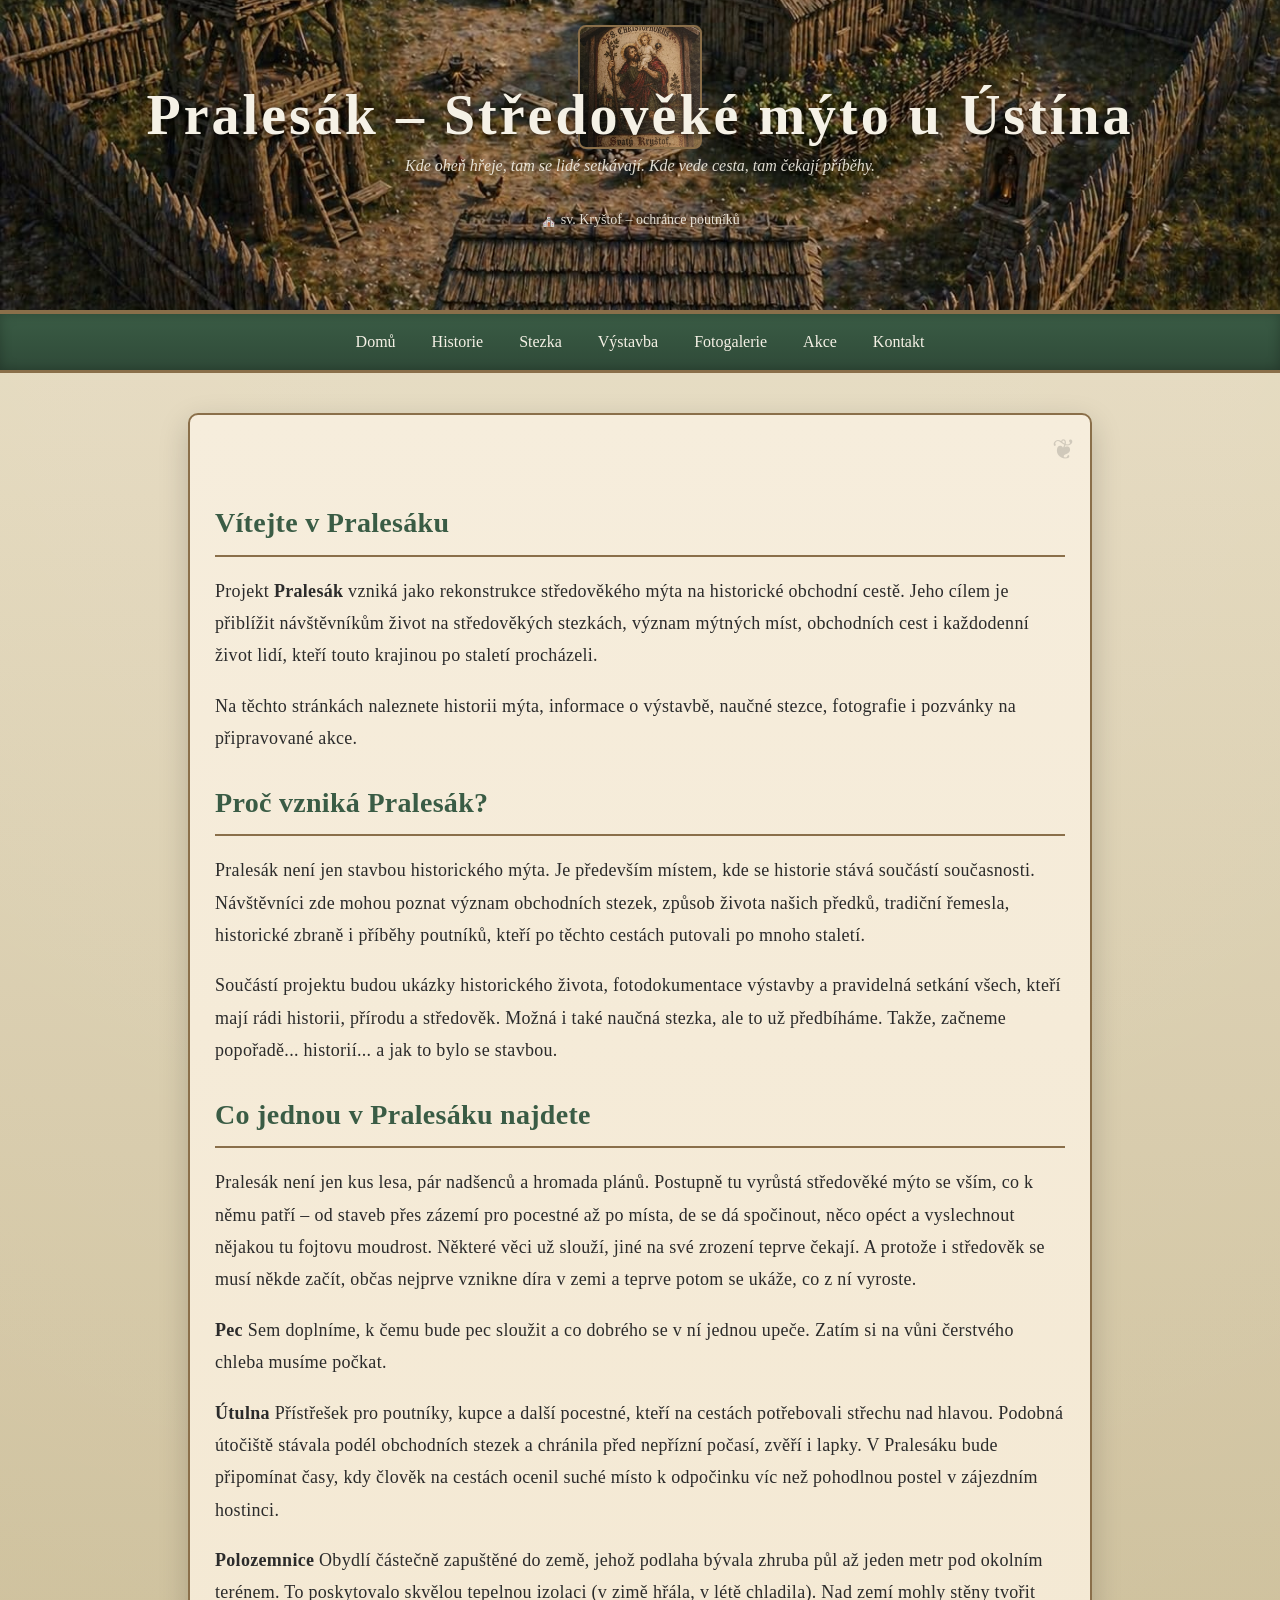
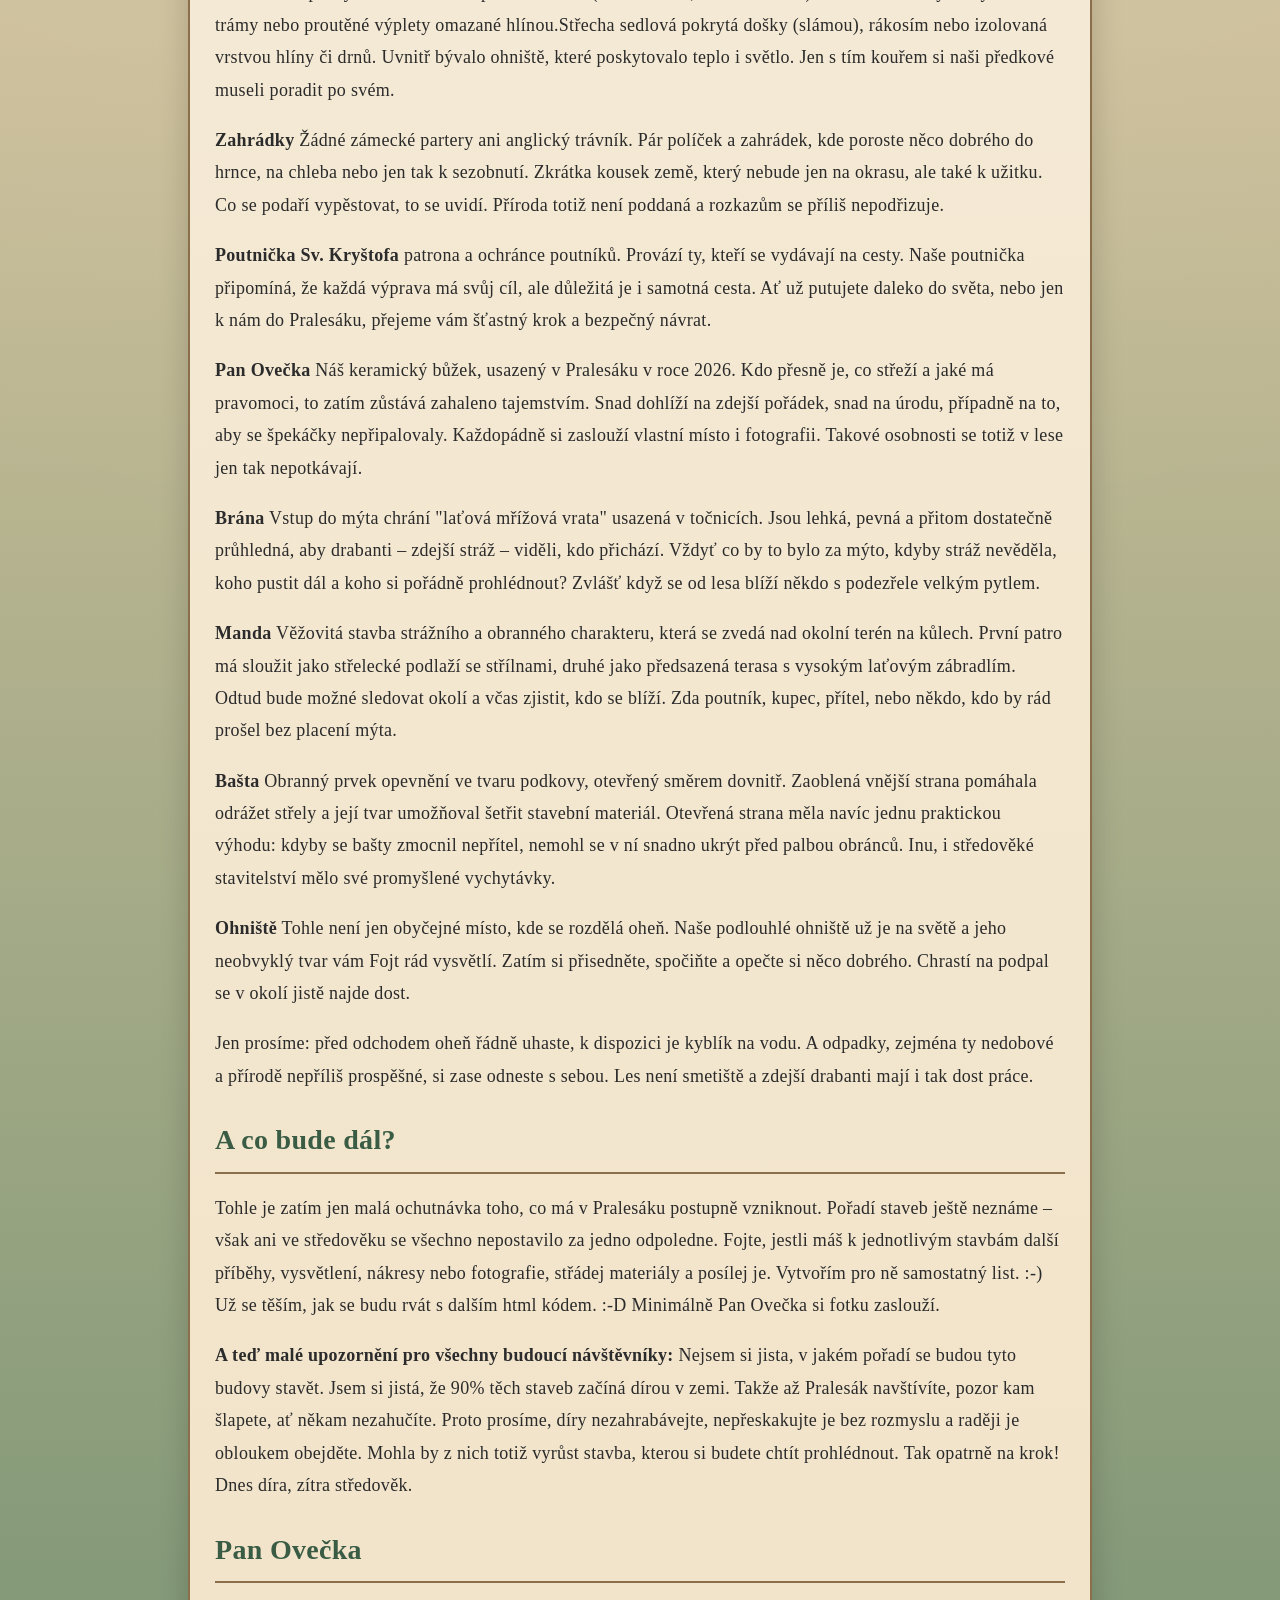
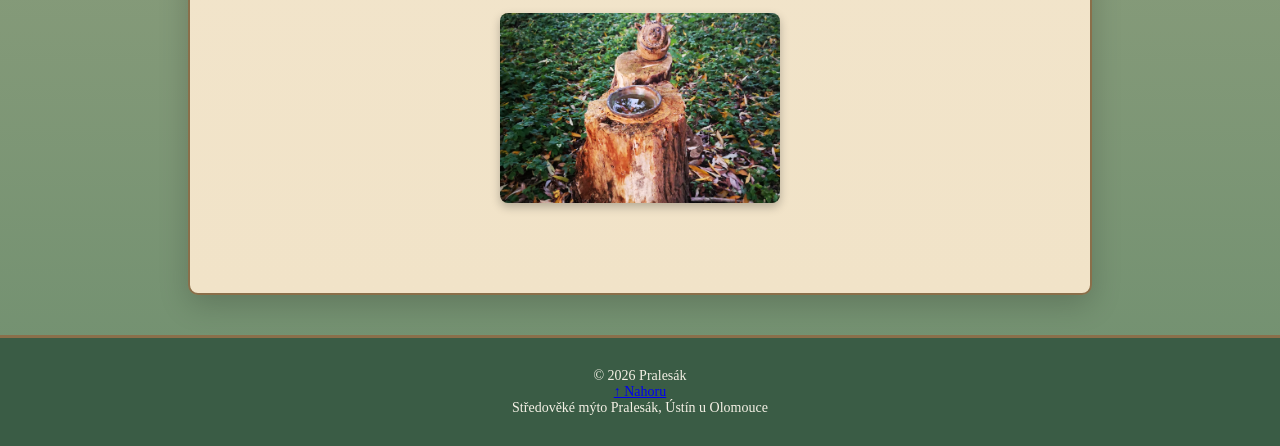
<file: index.html>
<!DOCTYPE html>
<html lang="cs">
<head>
  <meta charset="UTF-8">
  <meta name="viewport" content="width=device-width, initial-scale=1.0">

  <title>Pralesák – Středověké mýto u Ústína | Historie a příroda</title>

  <meta name="description" content="Pralesák je vznikající středověké mýto u Ústína nedaleko Olomouce. Poznejte historii obchodních cest, středověké stavby, poutnická místa a přírodu.">

  <meta name="robots" content="index, follow">
  <link rel="canonical" href="https://pralesak.cz/">

  <link rel="stylesheet" href="style.css">
</head>

<body id="top">

<header class="header">
  <div class="header-bg"></div>

  <h1>Pralesák – Středověké mýto u Ústína</h1>

  <p>Kde oheň hřeje, tam se lidé setkávají. Kde vede cesta, tam čekají příběhy.</p>

  <div style="margin-top:20px; font-size:14px; opacity:0.9;">
    ⛪ sv. Kryštof – ochránce poutníků
  </div>
</header>

<nav class="menu">
  <a href="index.html">Domů</a>
  <a href="historie.html">Historie</a>
  <a href="stezka.html">Stezka</a>
  <a href="stavba.html">Výstavba</a>
  <a href="fotogalerie.html">Fotogalerie</a>
  <a href="akce.html">Akce</a>
  <a href="kontakt.html">Kontakt</a>
</nav>



  <!-- OBSAH -->
  <main>
<section class="section">

<h2>Vítejte v Pralesáku</h2>
<p>
Projekt <strong>Pralesák</strong> vzniká jako rekonstrukce
středověkého mýta na historické obchodní cestě.
Jeho cílem je přiblížit návštěvníkům život na středověkých stezkách,
význam mýtných míst, obchodních cest i každodenní život lidí,
kteří touto krajinou po staletí procházeli.
</p>
<p>
Na těchto stránkách naleznete historii mýta, informace o výstavbě,
naučné stezce, fotografie i pozvánky na připravované akce.
</p>

<h2>Proč vzniká Pralesák?</h2>
<p>
Pralesák není jen stavbou historického mýta. Je především místem,
kde se historie stává součástí současnosti.

Návštěvníci zde mohou poznat význam obchodních stezek,
způsob života našich předků, tradiční řemesla,
historické zbraně i příběhy poutníků,
kteří po těchto cestách putovali po mnoho staletí.
</p>

<p>
Součástí projektu budou ukázky historického života,
fotodokumentace výstavby
a pravidelná setkání všech,
kteří mají rádi historii,
přírodu a středověk. 
Možná i také naučná stezka, ale to už předbíháme.
Takže, začneme popořadě... historií... a jak to bylo se stavbou.
</p>

 <h2>Co jednou v Pralesáku najdete</h2>
<p>Pralesák není jen kus lesa, pár nadšenců a hromada plánů. Postupně tu vyrůstá středověké mýto se vším, co k němu patří – od staveb přes zázemí pro pocestné až po místa, 
 de se dá spočinout, něco opéct a vyslechnout nějakou tu fojtovu moudrost. Některé věci už slouží, jiné na své zrození teprve čekají. A protože i středověk se musí někde začít, 
 občas nejprve vznikne díra v zemi a teprve potom se ukáže, co z ní vyroste.</p>
 
<p><strong>Pec</strong> Sem doplníme, k čemu bude pec sloužit a co dobrého se v ní jednou upeče. Zatím si na vůni čerstvého chleba musíme počkat.</p>
<p><strong>Útulna</strong> Přístřešek pro poutníky, kupce a další pocestné, kteří na cestách potřebovali střechu nad hlavou. Podobná útočiště stávala podél obchodních stezek 
a chránila před nepřízní počasí, zvěří i lapky. V Pralesáku bude připomínat časy, kdy člověk na cestách ocenil suché místo k odpočinku víc než pohodlnou postel v zájezdním hostinci.</p>
<p><strong>Polozemnice</strong> Obydlí částečně zapuštěné do země, jehož podlaha bývala zhruba půl až jeden metr pod okolním terénem. To poskytovalo skvělou tepelnou izolaci (v zimě hřála,
 v létě chladila). Nad zemí mohly stěny tvořit trámy nebo proutěné výplety omazané hlínou.Střecha sedlová pokrytá došky (slámou), rákosím nebo izolovaná vrstvou hlíny či drnů. 
Uvnitř bývalo ohniště, které poskytovalo teplo i světlo. Jen s tím kouřem si naši předkové museli poradit po svém.</p>
<p><strong>Zahrádky</strong> Žádné zámecké partery ani anglický trávník. Pár políček a zahrádek, kde poroste něco dobrého do hrnce, na chleba nebo jen tak k sezobnutí. 
Zkrátka kousek země, který nebude jen na okrasu, ale také k užitku. Co se podaří vypěstovat, to se uvidí. Příroda totiž není poddaná a rozkazům se příliš nepodřizuje.</p>
<p><strong>Poutnička Sv. Kryštofa </strong> patrona a ochránce poutníků. Provází ty, kteří se vydávají na cesty. Naše poutnička připomíná, že každá výprava má svůj cíl, 
ale důležitá je i samotná cesta. Ať už putujete daleko do světa, nebo jen k nám do Pralesáku, přejeme vám šťastný krok a bezpečný návrat.</p>
<p><strong>Pan Ovečka</strong> Náš keramický bůžek, usazený v Pralesáku v roce 2026. Kdo přesně je, co střeží a jaké má pravomoci, to zatím zůstává zahaleno tajemstvím. Snad dohlíží 
na zdejší pořádek, snad na úrodu, případně na to, aby se špekáčky nepřipalovaly. Každopádně si zaslouží vlastní místo i fotografii. Takové osobnosti se totiž v lese jen tak nepotkávají.</p>
<p><strong>Brána</strong> Vstup do mýta chrání "laťová mřížová vrata" usazená v točnicích. Jsou lehká, pevná a přitom dostatečně průhledná, aby drabanti – zdejší stráž – viděli, 
kdo přichází. Vždyť co by to bylo za mýto, kdyby stráž nevěděla, koho pustit dál a koho si pořádně prohlédnout? Zvlášť když se od lesa blíží někdo s podezřele velkým pytlem.</p>
<p><strong>Manda</strong> Věžovitá stavba strážního a obranného charakteru, která se zvedá nad okolní terén na kůlech. První patro má sloužit jako střelecké podlaží se střílnami, druhé 
jako předsazená terasa s vysokým laťovým zábradlím. Odtud bude možné sledovat okolí a včas zjistit, kdo se blíží. Zda poutník, kupec, přítel, nebo někdo, kdo by rád prošel bez placení mýta.</p>
<p><strong>Bašta</strong> Obranný prvek opevnění ve tvaru podkovy, otevřený směrem dovnitř. Zaoblená vnější strana pomáhala odrážet střely a její tvar umožňoval šetřit stavební materiál. 
Otevřená strana měla navíc jednu praktickou výhodu: kdyby se bašty zmocnil nepřítel, nemohl se v ní snadno ukrýt před palbou obránců. 
Inu, i středověké stavitelství mělo své promyšlené vychytávky. </p>
<p><strong>Ohniště</strong> Tohle není jen obyčejné místo, kde se rozdělá oheň. Naše podlouhlé ohniště už je na světě a jeho neobvyklý tvar vám Fojt rád vysvětlí. 
Zatím si přisedněte, spočiňte a opečte si něco dobrého. Chrastí na podpal se v okolí jistě najde dost.</p>
<p>Jen prosíme: před odchodem oheň řádně uhaste, k dispozici je kyblík na vodu. A odpadky, zejména ty nedobové a přírodě nepříliš prospěšné, si zase odneste s sebou. 
Les není smetiště a zdejší drabanti mají i tak dost práce.</p>

 <h2>A co bude dál?</h2>

<p>Tohle je zatím jen malá ochutnávka toho, co má v Pralesáku postupně vzniknout. Pořadí staveb ještě neznáme – však ani ve středověku se všechno nepostavilo za jedno odpoledne.
Fojte, jestli máš k jednotlivým stavbám další příběhy, vysvětlení, nákresy nebo fotografie, střádej materiály a posílej je. Vytvořím pro ně samostatný list. :-) 
Už se těším, jak se budu rvát s dalším html kódem. :-D Minimálně Pan Ovečka si fotku zaslouží.

<p><strong>A teď malé upozornění pro všechny budoucí návštěvníky:</strong> Nejsem si jista, v jakém pořadí se budou tyto budovy stavět. 
Jsem si jistá, že 90% těch staveb začíná dírou v zemi. Takže až Pralesák navštívíte, pozor kam šlapete, ať někam nezahučíte. 
Proto prosíme, díry nezahrabávejte, nepřeskakujte je bez rozmyslu a raději je obloukem obejděte. Mohla by z nich totiž vyrůst stavba, kterou si budete chtít prohlédnout.
Tak opatrně na krok! Dnes díra, zítra středověk.</p>

 <h2>Pan Ovečka</h2>
<div class="gallery"> 
<a href="images/panovecka.png" target="_blank">
<img src="images/panovecka.png" alt="Pralesák"> </a>
</div>
 
</section>
</main>
<footer class="footer">
<div>© 2026 Pralesák</div>
<a href="#top" class="top-button">

↑ Nahoru
</a><div>Středověké mýto Pralesák, Ústín u Olomouce</div>
</footer>
</body>
</html>
</file>
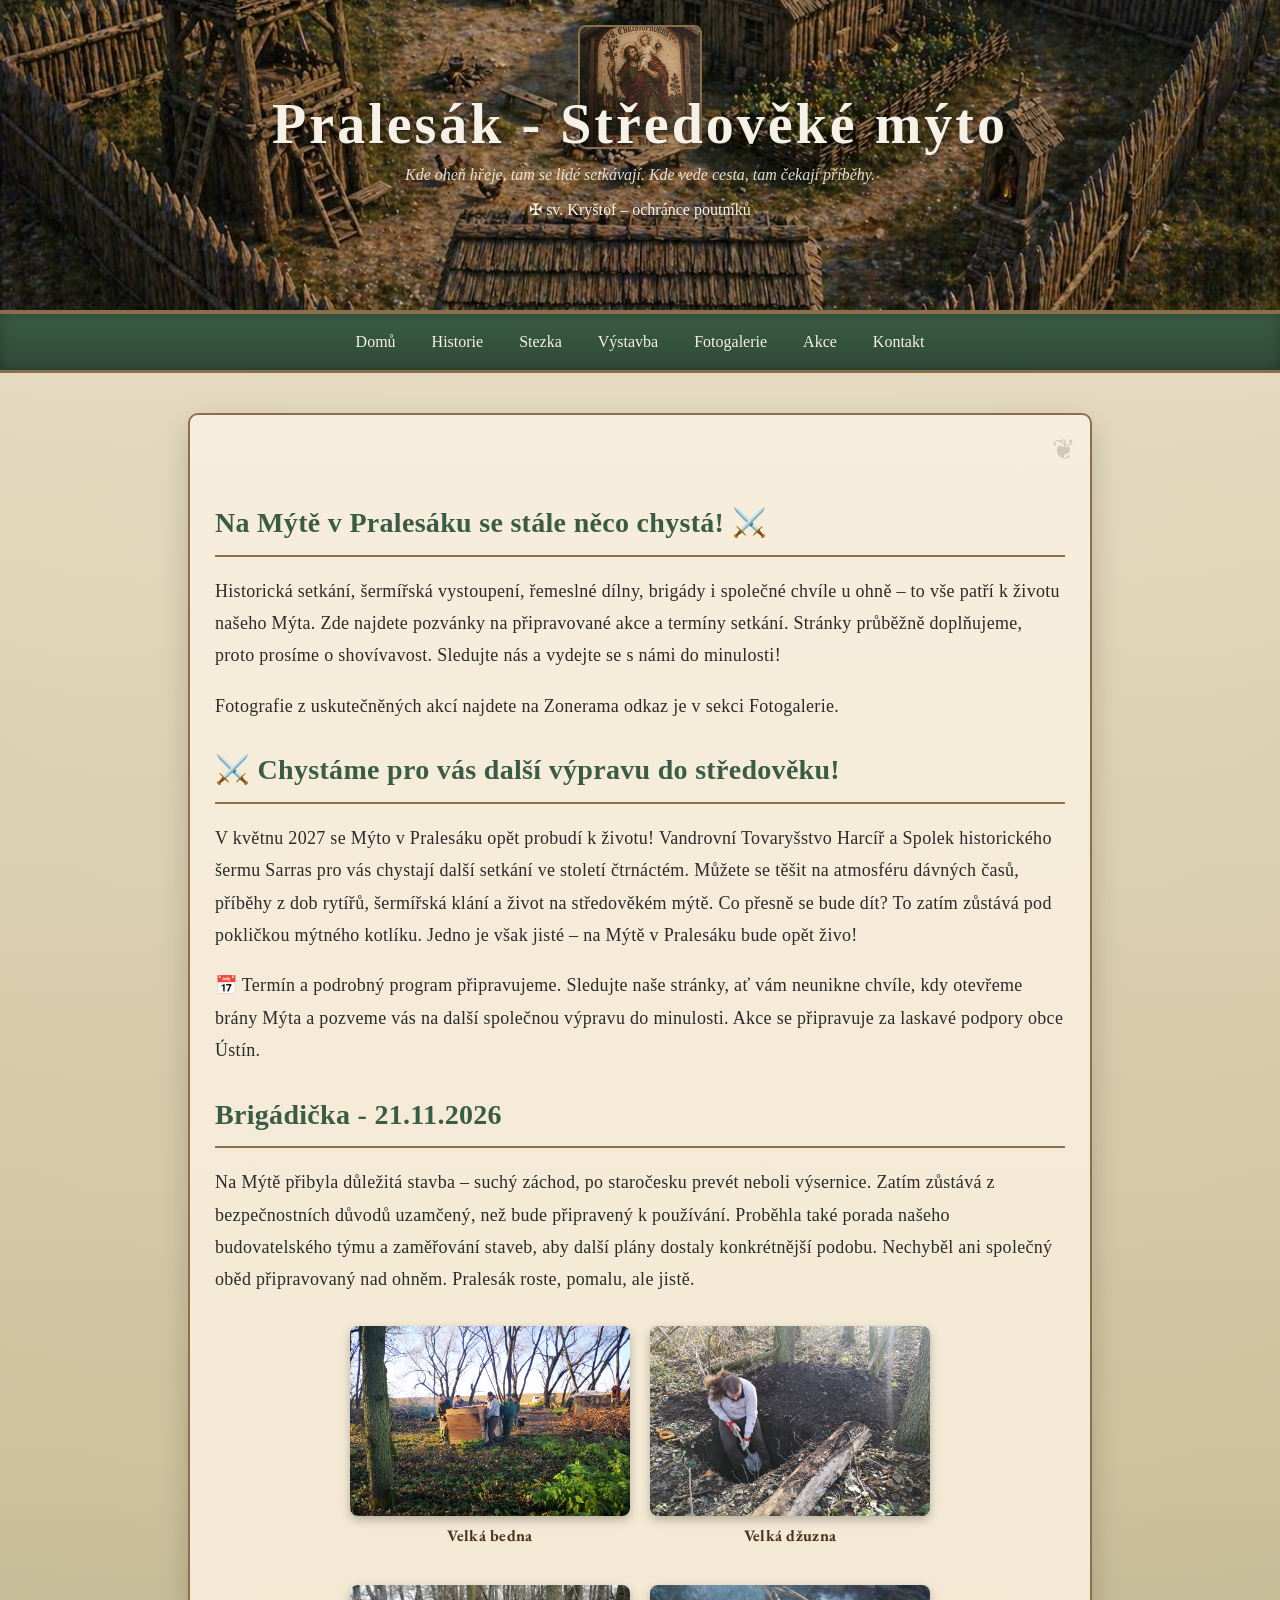
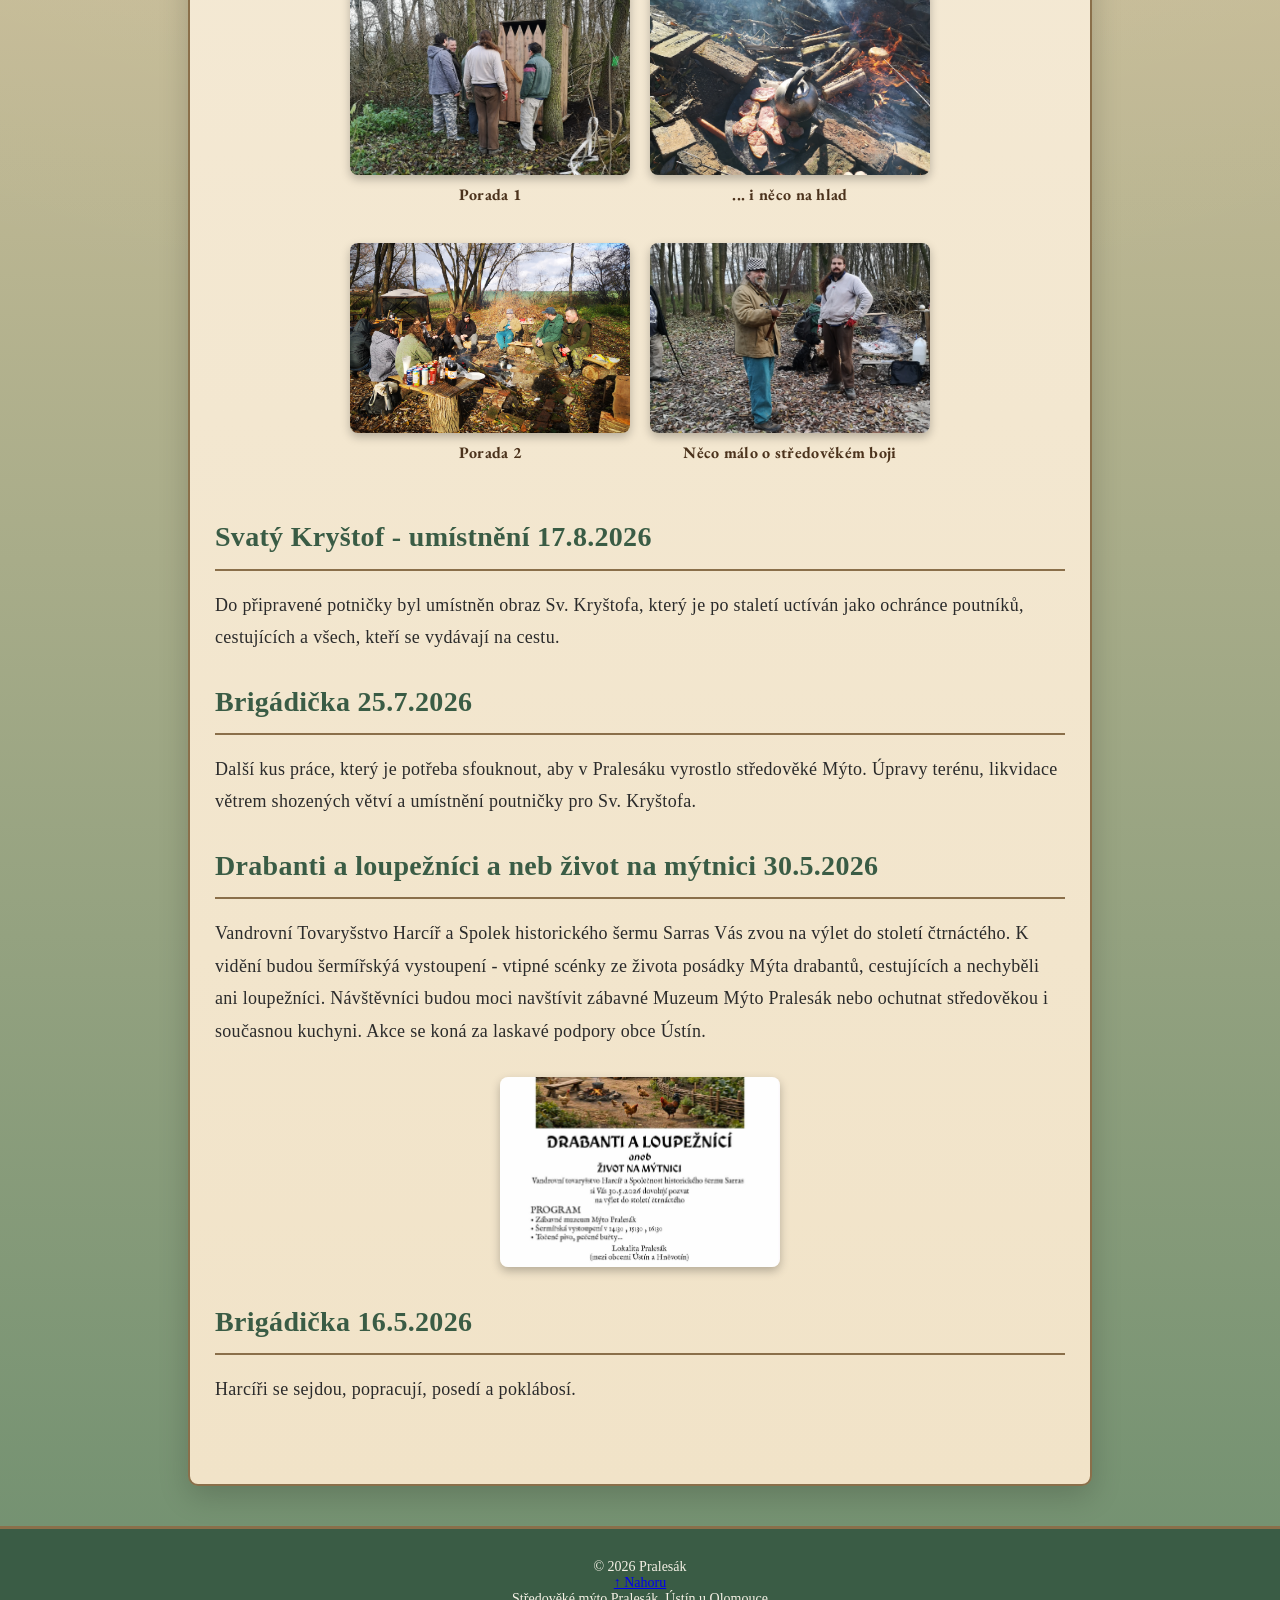
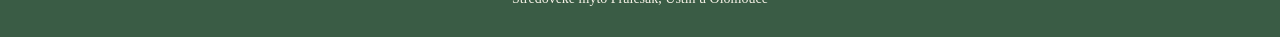
<file: akce.html>
<!DOCTYPE html>
<html lang="cs">
<head>
<meta charset="UTF-8">
<meta name="viewport" content="width=device-width,initial-scale=1">
<title>Akce na Pralesáku – Středověké mýto u Ústína</title>
<meta name="description" content="Sledujte připravované akce, setkání a slavnosti na Pralesáku u Ústína nedaleko Olomouce. Poznejte atmosféru středověkého mýta.">
<meta name="robots" content="index, follow">
<link rel="canonical" href="https://pralesak.cz/akce.html">
  
<link rel="stylesheet" href="style.css">
<link href="https://fonts.googleapis.com/css2?family=Cinzel:wght@500;700&family=EB+Garamond:wght@400;500;700&display=swap" rel="stylesheet">
</head>
<body id="top">
<header class="header">
<div class="header-content">
<h1>Pralesák - Středověké mýto</h1>
<p class="subtitle">Kde oheň hřeje, tam se lidé setkávají. Kde vede cesta, tam čekají příběhy.</p>
<div class="patron">
✠ sv. Kryštof – ochránce poutníků
</div>
</div>
</header>
<nav class="menu">
<a href="index.html">
Domů
</a>
<a href="historie.html">Historie</a>
<a href="stezka.html">Stezka</a>
<a href="stavba.html">Výstavba</a>
<a href="fotogalerie.html">Fotogalerie</a>
<a href="akce.html" class="active">Akce</a>
<a href="kontakt.html">Kontakt</a>

</nav><main>
<section class="section">
<h2>Na Mýtě v Pralesáku se stále něco chystá! ⚔️</h2>
<p>Historická setkání, šermířská vystoupení, řemeslné dílny, brigády i společné chvíle u ohně – to vše patří k životu našeho Mýta.
Zde najdete pozvánky na připravované akce a termíny setkání. Stránky průběžně doplňujeme, proto prosíme o shovívavost.
Sledujte nás a vydejte se s námi do minulosti!</p>

<p>Fotografie z uskutečněných akcí najdete na Zonerama odkaz je v sekci Fotogalerie.</p>

  <h2>⚔️ Chystáme pro vás další výpravu do středověku!</h2>
<p>V květnu 2027 se Mýto v Pralesáku opět probudí k životu! Vandrovní Tovaryšstvo Harcíř a Spolek historického šermu Sarras 
pro vás chystají další setkání ve století čtrnáctém. Můžete se těšit na atmosféru dávných časů, příběhy z dob rytířů, 
šermířská klání a život na středověkém mýtě. Co přesně se bude dít? To zatím zůstává pod pokličkou mýtného kotlíku. 
Jedno je však jisté – na Mýtě v Pralesáku bude opět živo!</p>

<p>📅 Termín a podrobný program připravujeme. Sledujte naše stránky, ať vám neunikne chvíle, kdy otevřeme brány Mýta a 
pozveme vás na další společnou výpravu do minulosti. Akce se připravuje za laskavé podpory obce Ústín.</p>

    <h2>Brigádička - 21.11.2026</h2>
<p>Na Mýtě přibyla důležitá stavba – suchý záchod, po staročesku prevét neboli výsernice. 
  Zatím zůstává z bezpečnostních důvodů uzamčený, než bude připravený k používání. Proběhla také porada 
  našeho budovatelského týmu a zaměřování staveb, aby další plány dostaly konkrétnější podobu.
  Nechyběl ani společný oběd připravovaný nad ohněm.
  Pralesák roste, pomalu, ale jistě.</p>

 <div class="gallery">

<figure>
<img src="images/velká bedna.png" alt="Velká bedna">
<figcaption>Velká bedna</figcaption>
</figure>

<figure>
<img src="images/velká džuzna.png" alt="Velká džuzna">
<figcaption>Velká džuzna</figcaption>
</figure>

<figure>
<img src="images/porada1.png" alt="Porada budovatelského týmu">
<figcaption>Porada 1</figcaption>
</figure>

<figure>
<img src="images/i něco na hlad.png" alt="Společný oběd">
<figcaption>... i něco na hlad</figcaption>
</figure>

<figure>
<img src="images/porada2.png" alt="Plánování staveb">
<figcaption>Porada 2</figcaption>
</figure>

<figure>
<img src="images/něco málo o boji.png" alt="Ukázka středověkého boje">
<figcaption>Něco málo o středověkém boji</figcaption>
</figure>

</div>
    
  <h2>Svatý Kryštof - umístnění 17.8.2026</h2>
<p> Do připravené potničky byl umístněn obraz Sv. Kryštofa, který je po staletí uctíván jako ochránce poutníků, 
  cestujících a všech, kteří se vydávají na cestu.</p>
  
  <h2>Brigádička  25.7.2026</h2>
<p>Další kus práce, který je potřeba sfouknout, aby v Pralesáku vyrostlo středověké Mýto. Úpravy terénu, likvidace větrem shozených větví
  a umístnění poutničky pro Sv. Kryštofa.</p>

<h2>Drabanti a loupežníci a neb život na mýtnici  30.5.2026</h2>
<p>Vandrovní Tovaryšstvo Harcíř a Spolek historického šermu Sarras Vás zvou na výlet do století čtrnáctého.
K vidění budou šermířskýá vystoupení - vtipné scénky ze života posádky Mýta drabantů, cestujících a nechyběli ani loupežníci.
Návštěvníci budou moci navštívit zábavné Muzeum Mýto Pralesák nebo ochutnat středověkou i současnou kuchyni.
Akce se koná za laskavé podpory obce Ústín.</p>

<div class="gallery"> 
<a href="images/akce30.5.jpg" target="_blank">
<img src="images/akce30.5.jpg" alt="Pralesák"> </a>
</div>

<h2>Brigádička  16.5.2026</h2>
<p>Harcíři se sejdou, popracují, posedí a poklábosí. </p>

</section>
</main>
<footer class="footer">
<div>© 2026 Pralesák</div>
<a href="#top" class="top-button">

↑ Nahoru
</a><div>
Středověké mýto Pralesák, Ústín u Olomouce
</div>
</footer>
</body>
</html>
</file>
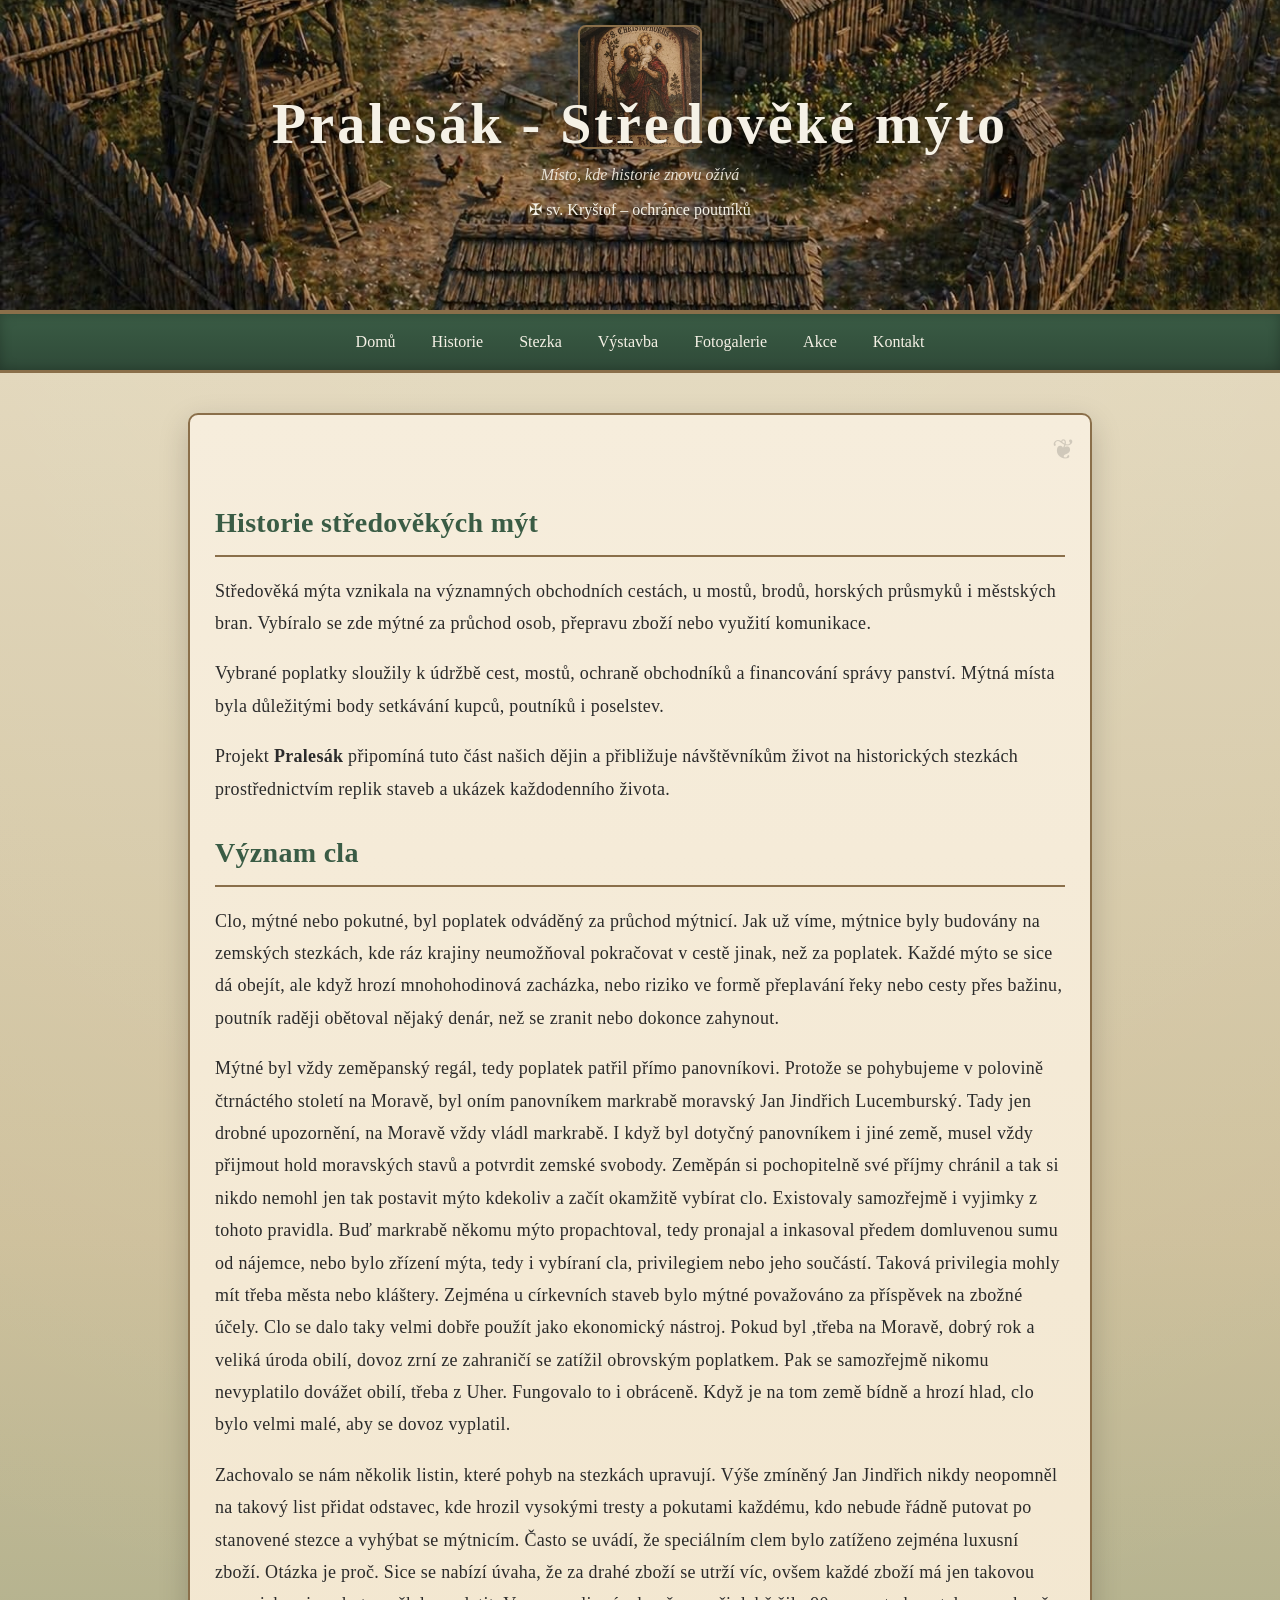
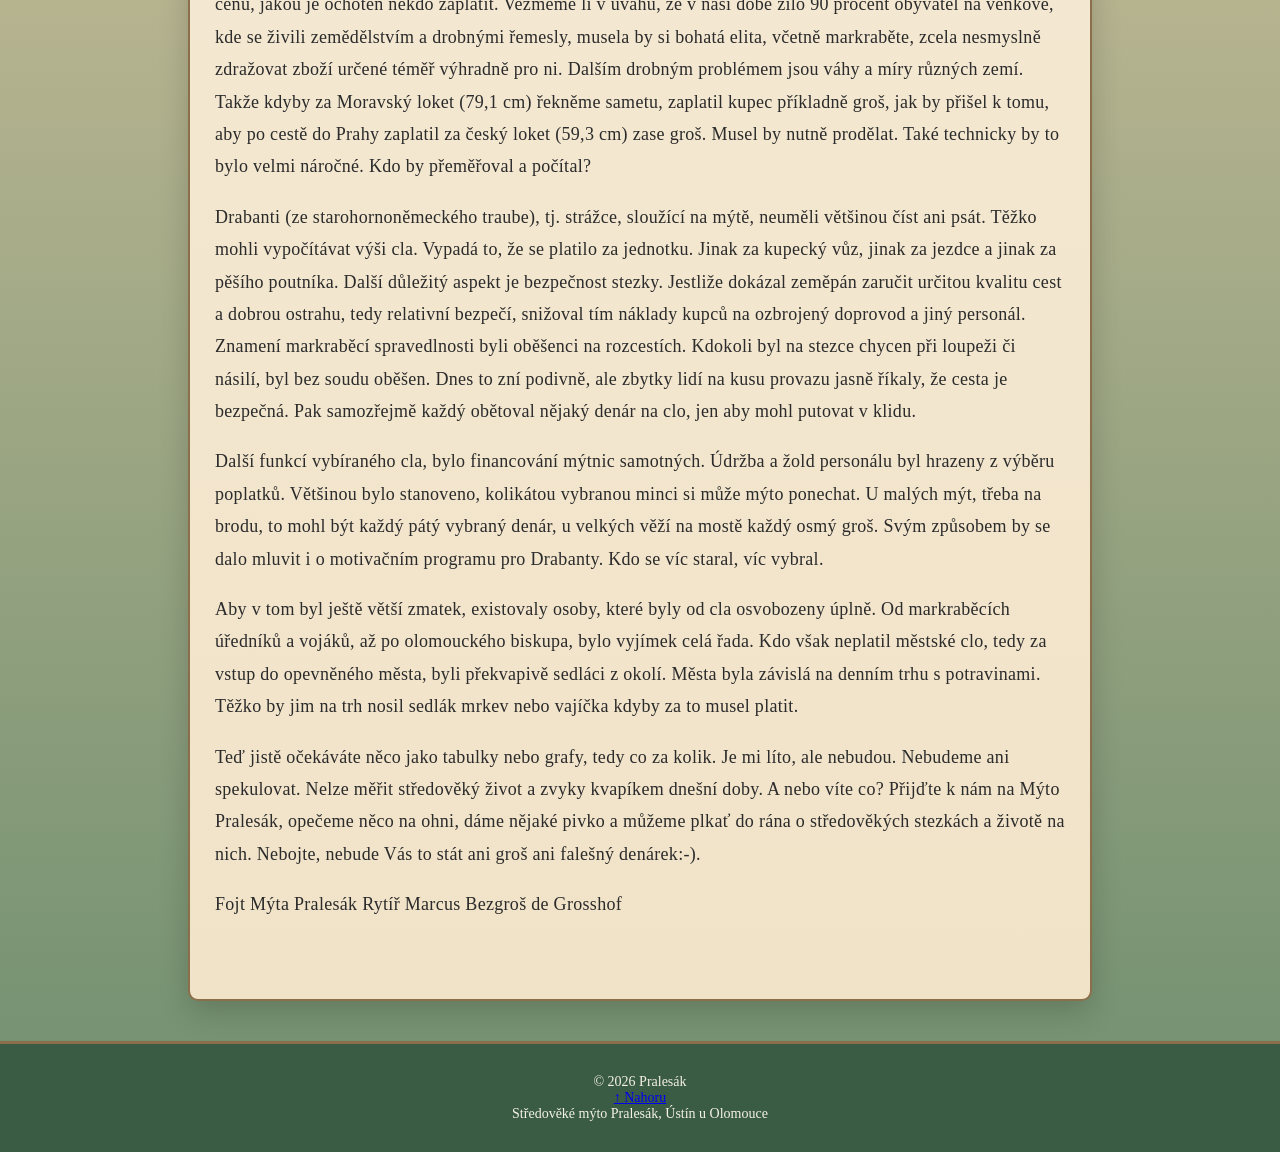
<file: historie.html>
<!DOCTYPE html>
<html lang="cs">
<head>
<meta charset="UTF-8">
<meta name="viewport" content="width=device-width, initial-scale=1.0">
<title>Historie Pralesáku – Středověké mýto u Ústína</title>
  
<meta name="description" content="Poznejte historii středověkého mýta Pralesák u Ústína nedaleko Olomouce, obchodní cesty, mýtná místa a život poutníků a kupců ve středověku.">
<meta name="robots" content="index, follow">
<link rel="canonical" href="https://pralesak.cz/historie.html">
  
<link rel="stylesheet" href="style.css">
<link href="https://fonts.googleapis.com/css2?family=Cinzel:wght@500;700&family=EB+Garamond:wght@400;500;700&display=swap" rel="stylesheet">
</head>
<body id="top">
<header class="header">
<div class="header-content">
<h1>Pralesák - Středověké mýto</h1>
<p class="subtitle">Místo, kde historie znovu ožívá</p>
<div class="patron">✠ sv. Kryštof – ochránce poutníků</div>
</div>
</header>
<nav class="menu">
<a href="index.html">Domů</a>
<a href="historie.html" class="active">Historie</a>
<a href="stezka.html">Stezka</a>
<a href="stavba.html">Výstavba</a>
<a href="fotogalerie.html">Fotogalerie</a>
<a href="akce.html">Akce</a>
<a href="kontakt.html">Kontakt</a>

</nav>
<main>
<section class="section">

<h2>Historie středověkých mýt</h2>
<p>Středověká mýta vznikala na významných obchodních cestách, u mostů, brodů, horských průsmyků i městských bran. Vybíralo se zde mýtné za průchod osob, přepravu zboží nebo využití komunikace.</p>
<p>Vybrané poplatky sloužily k údržbě cest, mostů, ochraně obchodníků a financování správy panství. Mýtná místa byla důležitými body setkávání kupců, poutníků i poselstev.</p>
<p>Projekt <strong>Pralesák</strong> připomíná tuto část našich dějin a přibližuje návštěvníkům život na historických stezkách prostřednictvím replik staveb a ukázek každodenního života.</p>

<h2>Význam cla</h2>
<p>Clo, mýtné nebo pokutné, byl poplatek odváděný za průchod mýtnicí. Jak už víme, mýtnice byly budovány na zemských stezkách, kde ráz krajiny neumožňoval 
  pokračovat v cestě jinak, než za poplatek. Každé mýto se sice dá obejít, ale když hrozí mnohohodinová zacházka, 
  nebo riziko ve formě přeplavání řeky nebo cesty přes bažinu, poutník raději obětoval nějaký denár, než se zranit nebo dokonce zahynout. </p>
  
  <p> Mýtné byl vždy zeměpanský regál, tedy poplatek patřil přímo panovníkovi. Protože se pohybujeme v polovině čtrnáctého století na Moravě, 
    byl oním panovníkem markrabě moravský Jan Jindřich Lucemburský. Tady jen drobné upozornění, na Moravě vždy vládl markrabě. I když byl dotyčný
    panovníkem i jiné země, musel vždy přijmout hold moravských stavů a potvrdit zemské svobody. Zeměpán si pochopitelně své příjmy chránil 
    a tak si nikdo nemohl jen tak postavit mýto kdekoliv a začít okamžitě vybírat clo. Existovaly samozřejmě i vyjimky z tohoto pravidla. 
    Buď markrabě někomu mýto propachtoval, tedy pronajal a inkasoval předem domluvenou sumu od nájemce, nebo bylo zřízení mýta, tedy i vybíraní cla, 
    privilegiem nebo jeho součástí. Taková privilegia mohly mít třeba města nebo kláštery. Zejména u církevních staveb bylo mýtné považováno 
    za příspěvek na zbožné účely. Clo se dalo taky velmi dobře použít jako ekonomický nástroj. Pokud byl ,třeba na Moravě, dobrý rok a veliká úroda 
    obilí, dovoz zrní ze zahraničí se zatížil obrovským poplatkem. Pak se samozřejmě nikomu nevyplatilo dovážet obilí, třeba z Uher. 
    Fungovalo to i obráceně. Když je na tom země bídně a hrozí hlad, clo bylo velmi malé, aby se dovoz vyplatil. </p> 
  
  <p> Zachovalo se nám několik listin, které pohyb na stezkách upravují. Výše zmíněný Jan Jindřich nikdy neopomněl na takový list přidat odstavec, 
    kde hrozil vysokými tresty a pokutami každému, kdo nebude řádně putovat po stanovené stezce a vyhýbat se mýtnicím. Často se uvádí, že speciálním 
    clem bylo zatíženo zejména luxusní zboží. Otázka je proč. Sice se nabízí úvaha, že za drahé zboží se utrží víc, ovšem každé zboží má jen takovou 
    cenu, jakou je ochoten někdo zaplatit. Vezmeme li v úvahu, že v naši době žilo 90 procent obyvatel na venkově, kde se živili zemědělstvím a 
    drobnými řemesly, musela by si bohatá elita, včetně markraběte, zcela nesmyslně zdražovat zboží určené téměř výhradně pro ni. 
    Dalším drobným problémem jsou váhy a míry různých zemí. Takže kdyby za Moravský loket (79,1 cm) řekněme sametu, zaplatil kupec příkladně groš, 
    jak by přišel k tomu, aby po cestě do Prahy zaplatil za český loket (59,3 cm) zase groš. Musel by nutně prodělat. 
    Také technicky by to bylo velmi náročné. Kdo by přeměřoval a počítal? </p>
  
  <p> Drabanti (ze starohornoněmeckého traube), tj. strážce, sloužící na mýtě, neuměli většinou číst ani psát. Těžko mohli vypočítávat výši cla. 
    Vypadá to, že se platilo za jednotku. Jinak za kupecký vůz, jinak za jezdce a jinak za pěšího poutníka. Další důležitý aspekt je bezpečnost stezky. 
    Jestliže dokázal zeměpán zaručit určitou kvalitu cest a dobrou ostrahu, tedy relativní bezpečí, snižoval tím náklady kupců na ozbrojený doprovod a 
    jiný personál. Znamení markraběcí spravedlnosti byli oběšenci na rozcestích. Kdokoli byl na stezce chycen při loupeži či násilí, byl bez soudu oběšen. 
    Dnes to zní podivně, ale zbytky lidí na kusu provazu jasně říkaly, že cesta je bezpečná. Pak samozřejmě každý obětoval nějaký denár na clo, jen aby mohl 
    putovat v klidu. </p> 
  
  <p> Další funkcí vybíraného cla, bylo financování mýtnic samotných. Údržba a žold personálu byl hrazeny z výběru poplatků. Většinou bylo stanoveno, 
    kolikátou vybranou minci si může mýto ponechat. U malých mýt, třeba na brodu, to mohl být každý pátý vybraný denár, u velkých věží na mostě každý 
    osmý groš. Svým způsobem by se dalo mluvit i o motivačním programu pro Drabanty. Kdo se víc staral, víc vybral. </p> 
  
  <p> Aby v tom byl ještě větší zmatek, existovaly osoby, které byly od cla osvobozeny úplně. Od markraběcích úředníků a vojáků, až po olomouckého biskupa,
    bylo vyjímek celá řada. Kdo však neplatil městské clo, tedy za vstup do opevněného města, byli překvapivě sedláci z okolí. Města byla závislá na 
    denním trhu s potravinami. Těžko by jim na trh nosil sedlák mrkev nebo vajíčka kdyby za to musel platit. </p> 
  
  <p> Teď jistě očekáváte něco jako tabulky nebo grafy, tedy co za kolik. Je mi líto, ale nebudou. Nebudeme ani spekulovat. Nelze měřit středověký život 
    a zvyky kvapíkem dnešní doby. A nebo víte co? Přijďte k nám na Mýto Pralesák, opečeme něco na ohni, dáme nějaké pivko a můžeme plkať do rána o 
    středověkých stezkách a životě na nich. Nebojte, nebude Vás to stát ani groš ani falešný denárek:-). </p> 
  
  <p>  Fojt Mýta Pralesák Rytíř Marcus Bezgroš de Grosshof </p>

</section>
</main>
<footer class="footer">
<div>© 2026 Pralesák</div>
<a href="#top" class="top-button">↑ Nahoru</a>
<div>Středověké mýto Pralesák, Ústín u Olomouce</div>
</footer>
</body>
</html>
</file>
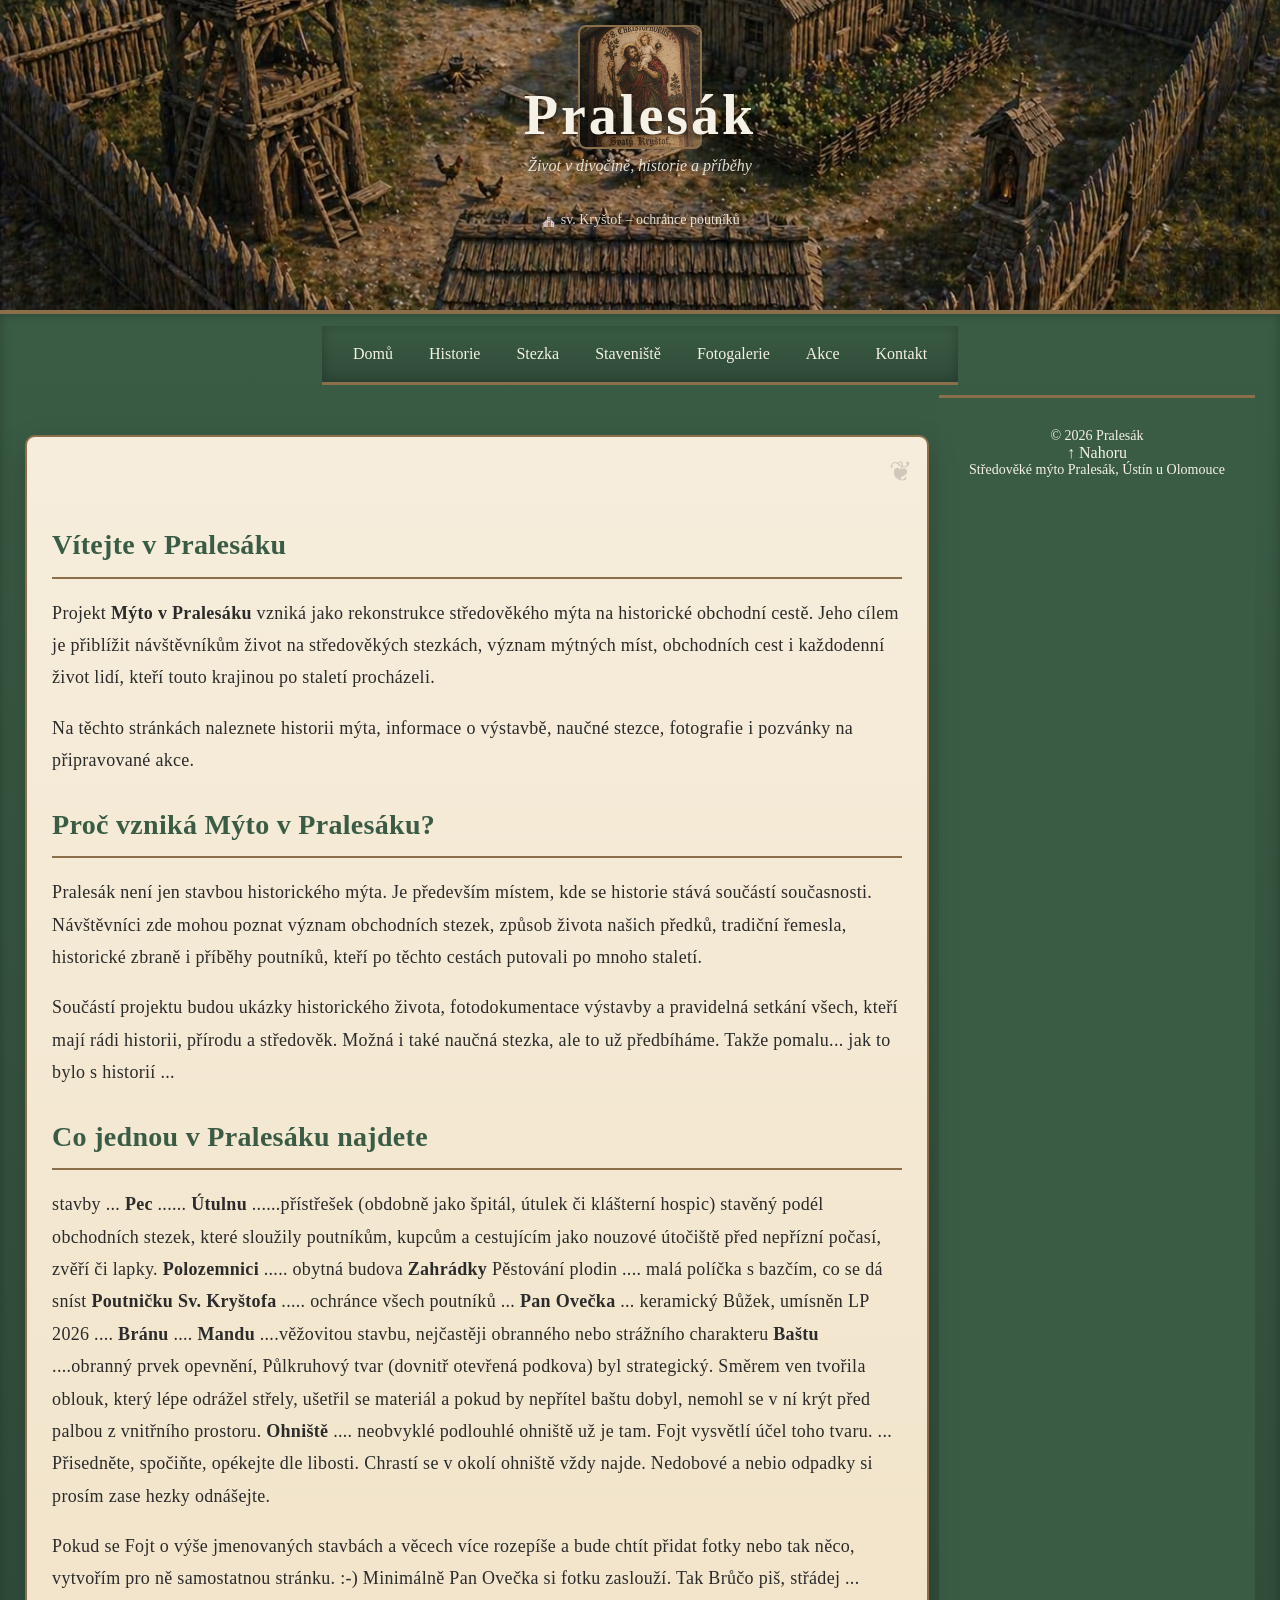
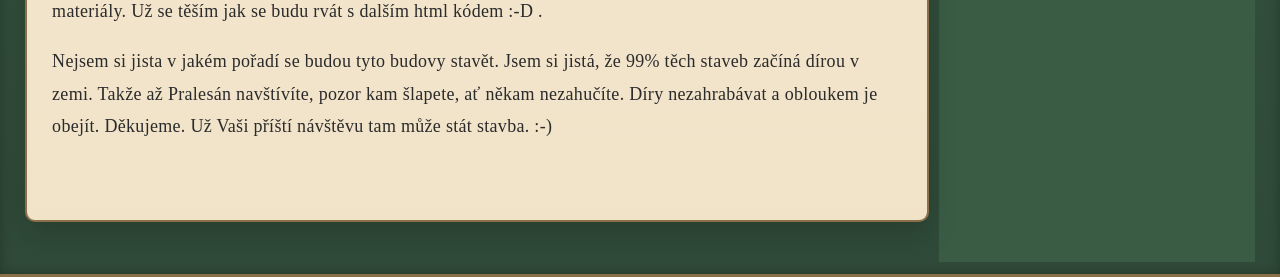
<file: images.html>
<!DOCTYPE html>
<html lang="cs">
<head>
 <header class="header">

  <div class="header-bg"></div>

  <h1>Pralesák</h1>
  <p>Život v divočině, historie a příběhy</p>

  <div style="margin-top:20px; font-size:14px; opacity:0.9;">
    ⛪ sv. Kryštof – ochránce poutníků
  </div>

</header> <meta charset="UTF-8" />
  <meta name="viewport" content="width=device-width, initial-scale=1.0"/>
  <title>Pralesák</title>

  <link rel="stylesheet" href="style.css">
</head>

<body>

<nav class="menu">
<nav class="menu">
<a href="index.html">Domů</a>
<a href="historie.html">Historie</a>
<a href="stezka.html">Stezka</a>
<a href="stavba.html">Staveniště</a>
<a href="fotogalerie.html">Fotogalerie</a>
<a href="akce.html">Akce</a>
<a href="kontakt.html">Kontakt</a>
</nav>

<main>
<section class="section">

<h2>Vítejte v Pralesáku</h2>
<p>Projekt <strong>Mýto v Pralesáku</strong> vzniká jako rekonstrukce
středověkého mýta na historické obchodní cestě.
Jeho cílem je přiblížit návštěvníkům život na středověkých stezkách,
význam mýtných míst, obchodních cest i každodenní život lidí,
kteří touto krajinou po staletí procházeli.
</p>

<p>Na těchto stránkách naleznete historii mýta, informace o výstavbě,
naučné stezce, fotografie i pozvánky na připravované akce.
</p>

<h2>Proč vzniká Mýto v Pralesáku?</h2>
<p> Pralesák není jen stavbou historického mýta. Je především místem,
kde se historie stává součástí současnosti.
Návštěvníci zde mohou poznat význam obchodních stezek,
způsob života našich předků, tradiční řemesla,
historické zbraně i příběhy poutníků,
kteří po těchto cestách putovali po mnoho staletí.
</p>

<p> Součástí projektu budou ukázky historického života,
fotodokumentace výstavby a pravidelná setkání všech,
kteří mají rádi historii, přírodu a středověk. 
Možná i také naučná stezka, ale to už předbíháme.
Takže pomalu... jak to bylo s historií ...
</p>

<h2>Co jednou v Pralesáku najdete</h2>
<p> stavby ...
<strong>Pec</strong> ...... 
<strong>Útulnu</strong> ......přístřešek (obdobně jako špitál, útulek či klášterní hospic) stavěný podél obchodních stezek, které sloužily poutníkům, 
kupcům a cestujícím jako nouzové útočiště před nepřízní počasí, zvěří či lapky. 
<strong>Polozemnici</strong> ..... obytná budova 
<strong>Zahrádky</strong> Pěstování plodin .... malá políčka s bazčím, co se dá sníst
<strong>Poutničku Sv. Kryštofa </strong>..... ochránce všech poutníků ...
<strong>Pan Ovečka</strong> ... keramický Bůžek, umísněn LP 2026 ....
<strong>Bránu</strong> ....
<strong>Mandu</strong> ....věžovitou stavbu, nejčastěji obranného nebo strážního charakteru
<strong>Baštu</strong> ....obranný prvek opevnění, Půlkruhový tvar (dovnitř otevřená podkova) byl strategický. Směrem ven tvořila oblouk, který lépe odrážel střely, 
ušetřil se materiál a pokud by nepřítel baštu dobyl, nemohl se v ní krýt před palbou z vnitřního prostoru.
<strong>Ohniště</strong> .... neobvyklé podlouhlé ohniště už je tam. Fojt vysvětlí účel toho tvaru. ... Přisedněte, spočiňte, opékejte dle libosti. 
Chrastí se v okolí ohniště vždy najde. Nedobové a nebio odpadky si prosím zase hezky odnášejte.
</p>

<p>
Pokud se Fojt o výše jmenovaných stavbách a věcech více rozepíše a bude chtít přidat fotky nebo tak něco, vytvořím pro ně samostatnou stránku. :-) Minimálně Pan Ovečka si fotku zaslouží.
Tak Brůčo piš, střádej ... materiály. Už se těším jak se budu rvát s dalším html kódem :-D .
</p>

<p>
Nejsem si jista v jakém pořadí se budou tyto budovy stavět. Jsem si jistá, že 99% těch staveb začíná dírou v zemi. Takže až Pralesán navštívíte, pozor kam šlapete, ať někam nezahučíte. 
Díry nezahrabávat a obloukem je obejít. Děkujeme. Už Vaši příští návštěvu tam může stát stavba. :-)
</p>

</section>
</main>
<footer class="footer">
<div>© 2026 Pralesák</div>
<a href="#top" class="top-button">

↑ Nahoru
</a><div>Středověké mýto Pralesák, Ústín u Olomouce</div>
</footer>
</body>
</html>
</file>
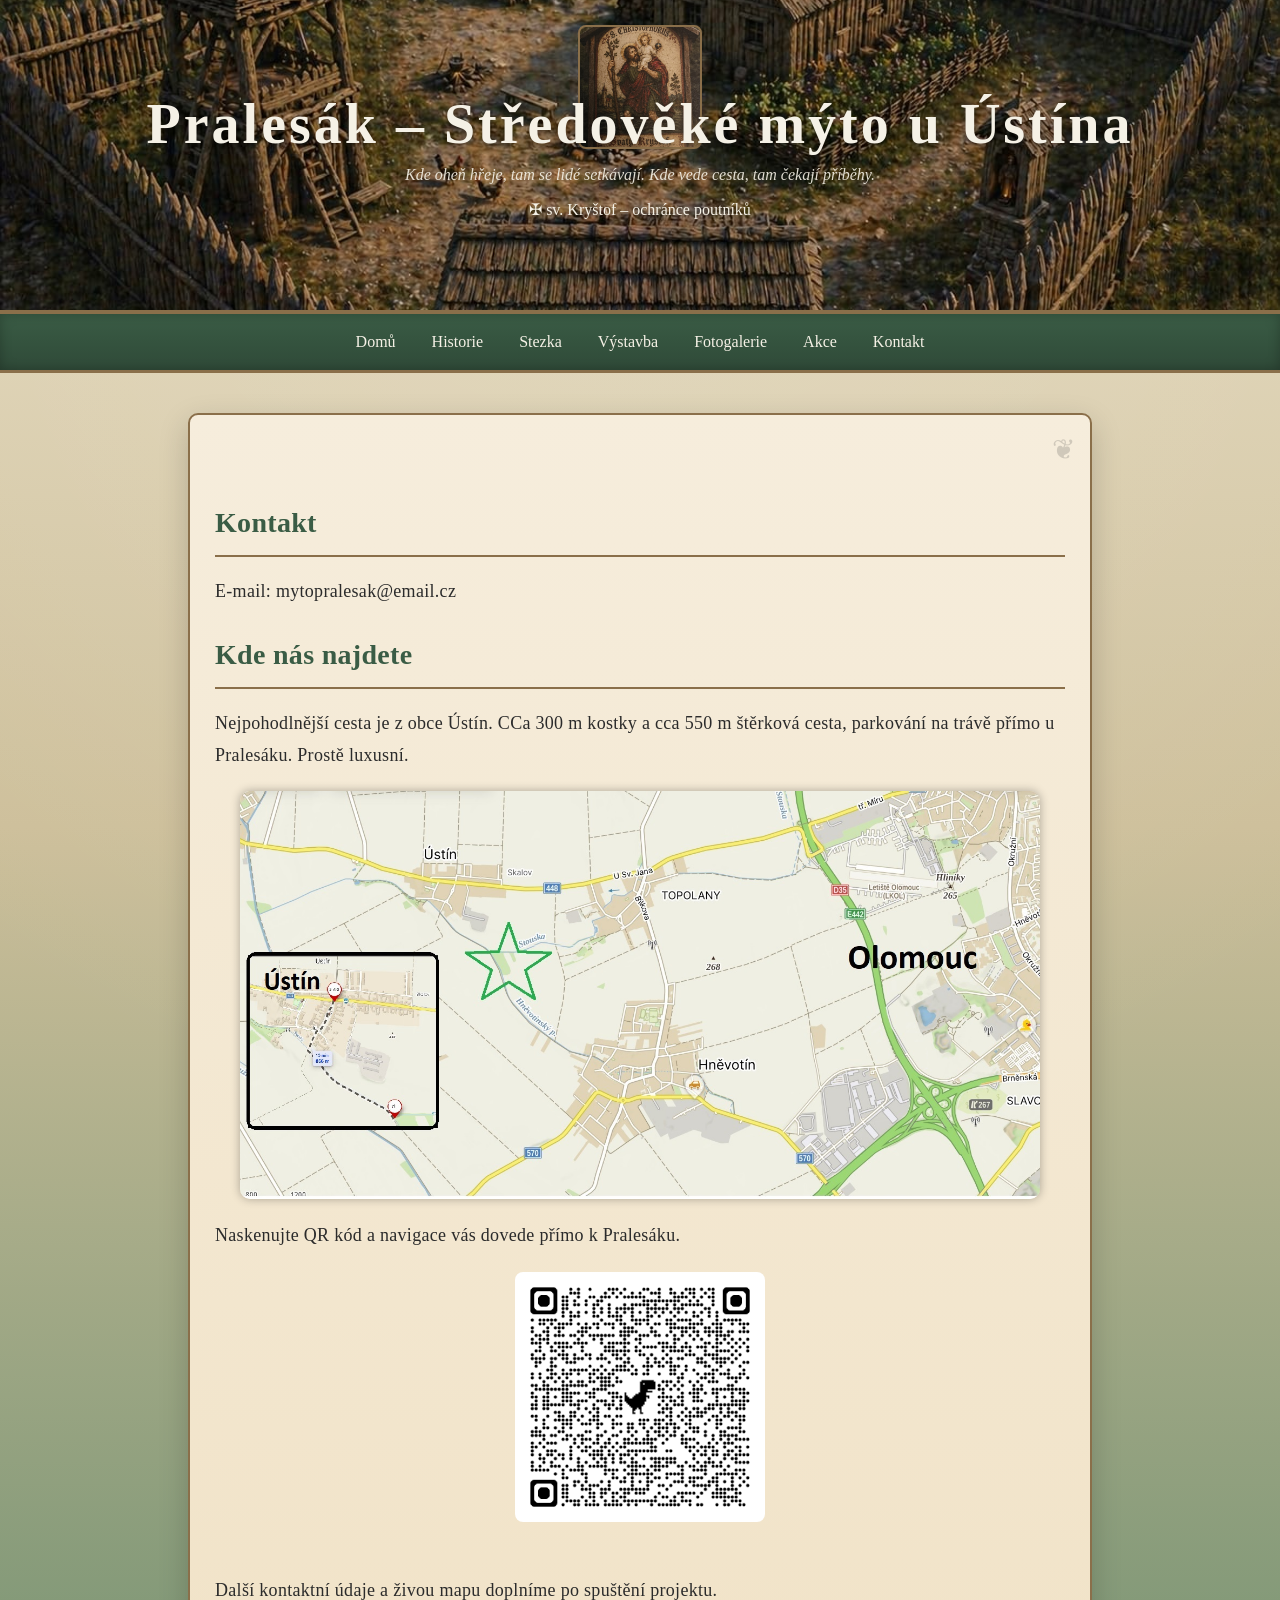
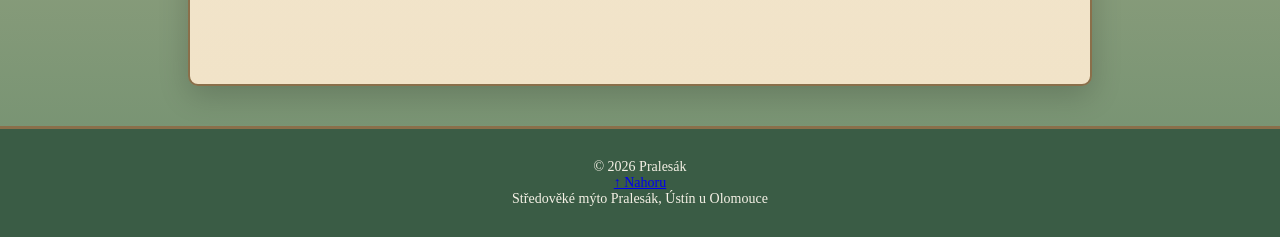
<file: kontakt.html>
<!DOCTYPE html>
<html lang="cs">

<head>
<meta charset="UTF-8">
<meta name="viewport" content="width=device-width,initial-scale=1">

<title>Kontakt – Pralesák, Středověké mýto u Ústína</title>
<meta name="description" content="Kontaktujte projekt Pralesák – vznikající středověké mýto u Ústína nedaleko Olomouce. Najdete zde kontaktní údaje a informace o projektu.">
<meta name="robots" content="index, follow">
<link rel="canonical" href="https://pralesak.cz/kontakt.html">
  
<link rel="stylesheet" href="style.css">
<link href="https://fonts.googleapis.com/css2?family=Cinzel:wght@500;700&family=EB+Garamond:wght@400;500;700&display=swap" rel="stylesheet">
</head>

<body id="top">
<header class="header">
<div class="header-content">

<h1>Pralesák – Středověké mýto u Ústína</h1>
<p>Kde oheň hřeje, tam se lidé setkávají. Kde vede cesta, tam čekají příběhy.</p>

<div class="patron">
✠ sv. Kryštof – ochránce poutníků

</div>
</div>
</header><nav class="menu">

<a href="index.html">Domů</a>
<a href="historie.html">Historie</a>
<a href="stezka.html">Stezka</a>
<a href="stavba.html">Výstavba</a>
<a href="fotogalerie.html">Fotogalerie</a>
<a href="akce.html">Akce</a>
<a href="kontakt.html" class="active">Kontakt</a>

</nav><main>
<section class="section">
<h2>Kontakt</h2>
<p>E-mail: mytopralesak@email.cz</p>

<h2>Kde nás najdete</h2>
<p>Nejpohodlnější cesta je z obce Ústín. CCa 300 m kostky a cca 550 m štěrková cesta, parkování na trávě přímo u Pralesáku. Prostě luxusní. </p>
<img src="images/mapa.jpg" alt="Mapa cesta k areálu Pralesák" class="mapa">

<p>Naskenujte QR kód a navigace vás dovede přímo k Pralesáku.</p>
<img src="images/qr-mapa.png" alt="QR kód pro navigaci k Pralesáku" class="qrmapa">

<br>Další kontaktní údaje a živou mapu doplníme po spuštění projektu.</p>

</section>
</main>
<footer class="footer">
<div>© 2026 Pralesák</div>
<a href="#top" class="top-button">

↑ Nahoru
</a><div>Středověké mýto Pralesák, Ústín u Olomouce
</div>
</footer>
</body>
</html>
</file>
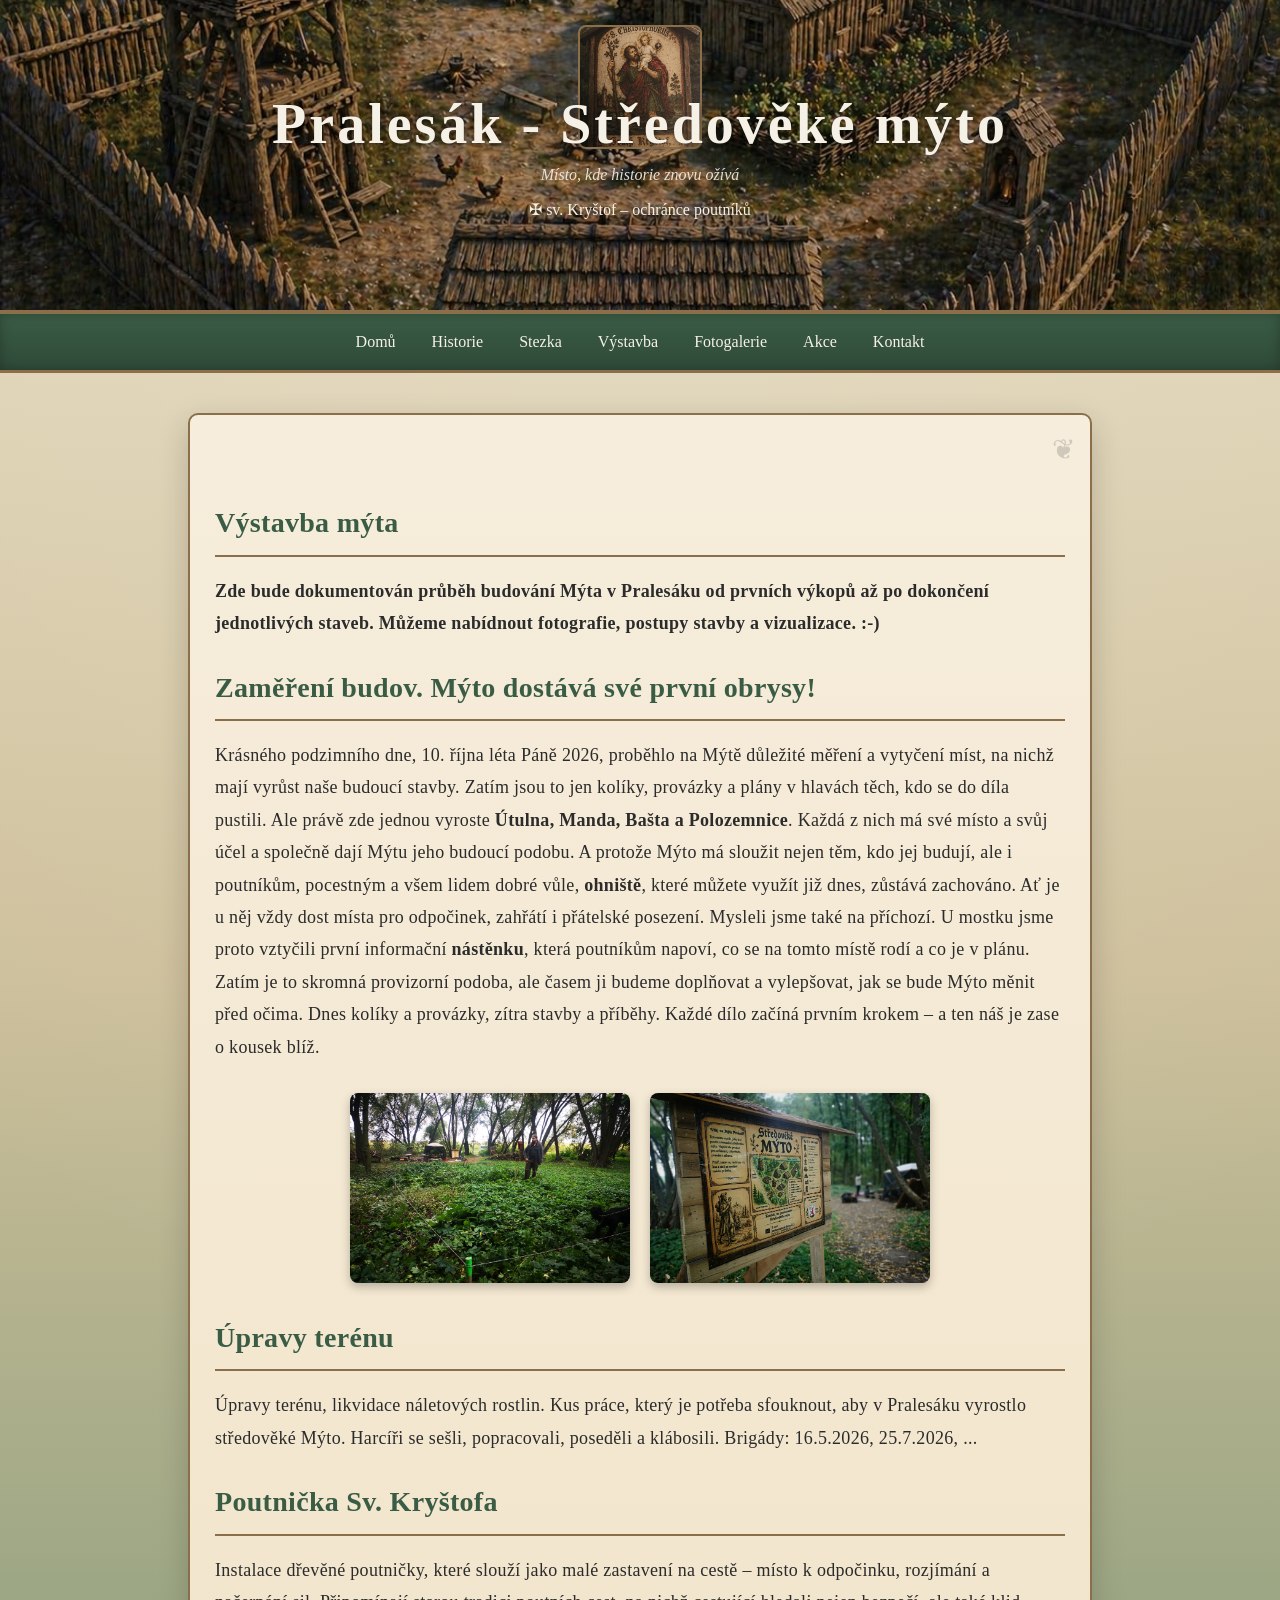
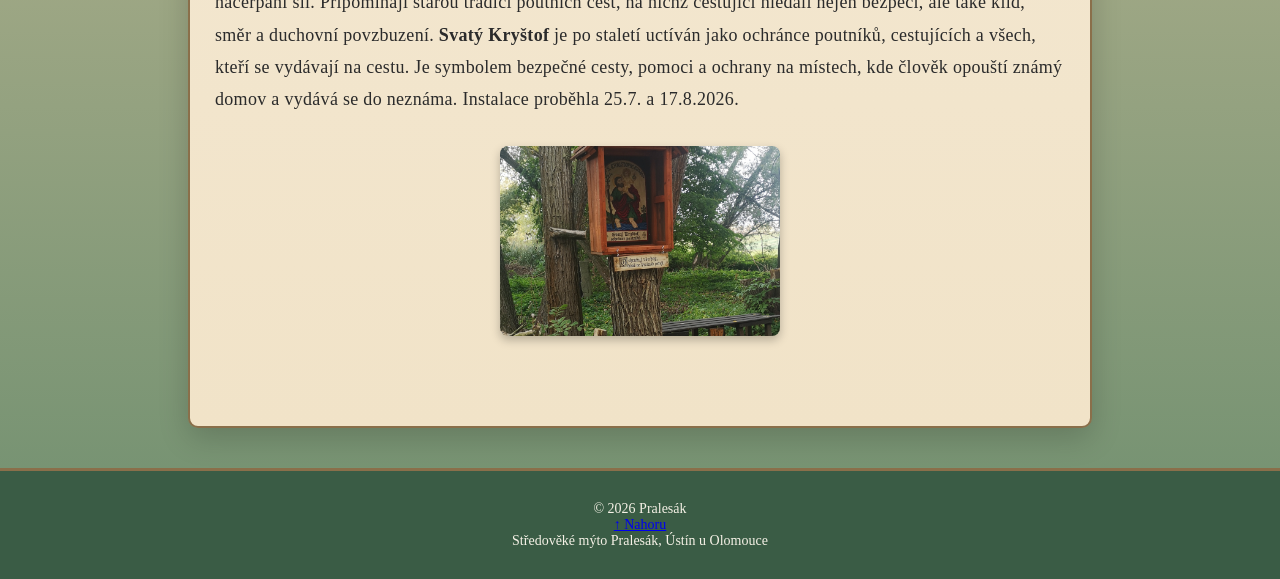
<file: stavba.html>
<!DOCTYPE html>
<html lang="cs">

<head>
<meta charset="UTF-8">
<meta name="viewport" content="width=device-width,initial-scale=1">

<title>Výstavba Pralesáku – Středověké mýto u Ústína</title>
<meta name="description" content="Sledujte vznik středověkého mýta Pralesák u Ústína. Prohlédněte si plány, fotografie a postupnou výstavbu středověkých staveb a zázemí.">
<meta name="robots" content="index, follow">
<link rel="canonical" href="https://pralesak.cz/stavba.html">
  
<link rel="stylesheet" href="style.css">
<link href="https://fonts.googleapis.com/css2?family=Cinzel:wght@500;700&family=EB+Garamond:wght@400;500;700&display=swap" rel="stylesheet">
</head>

<body id="top">
<header class="header">
<div class="header-content">

<h1>Pralesák - Středověké mýto</h1>
<p class="subtitle">Místo, kde historie znovu ožívá</p>

<div class="patron">
✠ sv. Kryštof – ochránce poutníků

</div>
</div>

</header>
<nav class="menu">
<a href="index.html">Domů</a>
<a href="historie.html">Historie</a>
<a href="stezka.html">Stezka</a>
<a href="stavba.html" class="active">Výstavba</a>
<a href="fotogalerie.html">Fotogalerie</a>
<a href="akce.html">Akce</a>
<a href="kontakt.html">Kontakt</a>

</nav><main>
<section class="section">

<h2><strong>Výstavba mýta</strong></h2>
<p><strong>Zde bude dokumentován průběh budování Mýta v Pralesáku od prvních výkopů až po dokončení jednotlivých staveb.
Můžeme nabídnout fotografie, postupy stavby a vizualizace. :-) </strong></p>

<h2>Zaměření budov. Mýto dostává své první obrysy! </h2>
<p>Krásného podzimního dne, 10. října léta Páně 2026, proběhlo na Mýtě důležité měření a vytyčení míst, na nichž mají vyrůst naše budoucí stavby.
Zatím jsou to jen kolíky, provázky a plány v hlavách těch, kdo se do díla pustili. Ale právě zde jednou vyroste <strong>Útulna, Manda, Bašta a Polozemnice</strong>. 
Každá z nich má své místo a svůj účel a společně dají Mýtu jeho budoucí podobu. 
A protože Mýto má sloužit nejen těm, kdo jej budují, ale i poutníkům, pocestným a všem lidem dobré vůle, <strong>ohniště</strong>, které můžete využít již dnes, 
zůstává zachováno. Ať je u něj vždy dost místa pro odpočinek, zahřátí i přátelské posezení.
Mysleli jsme také na příchozí. U mostku jsme proto vztyčili první informační <strong>nástěnku</strong>, která poutníkům napoví, co se na tomto místě rodí a co je v plánu. 
Zatím je to skromná provizorní podoba, ale časem ji budeme doplňovat a vylepšovat, jak se bude Mýto měnit před očima.
Dnes kolíky a provázky, zítra stavby a příběhy. Každé dílo začíná prvním krokem – a ten náš je zase o kousek blíž. </p>
  
<div class="gallery">
<a href="images/vymerabudov10.10.2026.png" target="_blank">
<img src="images/vymerabudov10.10.2026.png" alt="Pralesák"> </a>
<a href="images/nastenka1.png" target="_blank">
<img src="images/nastenka1.png" alt="Pralesák"> </a>
</div>

<h2>Úpravy terénu </h2>
<p> Úpravy terénu, likvidace náletových rostlin. Kus práce, který je potřeba sfouknout, aby v Pralesáku vyrostlo středověké Mýto. 
  Harcíři se sešli, popracovali, poseděli a klábosili. Brigády: 16.5.2026, 25.7.2026, ... </p>

 <h2>Poutnička Sv. Kryštofa</h2>
<p>Instalace dřevěné poutničky, které slouží jako malé zastavení na cestě – místo k odpočinku, rozjímání a načerpání sil. 
Připomínají starou tradici poutních cest, na nichž cestující hledali nejen bezpečí, ale také klid, směr a duchovní povzbuzení. 
<strong>Svatý Kryštof</strong> je po staletí uctíván jako ochránce poutníků, cestujících a všech, kteří se vydávají na cestu. Je symbolem bezpečné 
cesty, pomoci a ochrany na místech, kde člověk opouští známý domov a vydává se do neznáma. Instalace proběhla 25.7. a 17.8.2026.</p>

<div class="gallery">
<a href="images/Poutnička.png" target="_blank">
<img src="images/Poutnička.png" alt="Pralesák"> </a>
</div>
  
</section>
</main><footer class="footer"><div>

© 2026 Pralesák</div>

<a href="#top" class="top-button">

↑ Nahoru
</a>
<div>Středověké mýto Pralesák, Ústín u Olomouce</div>
</footer>
</body>
</html>
</file>
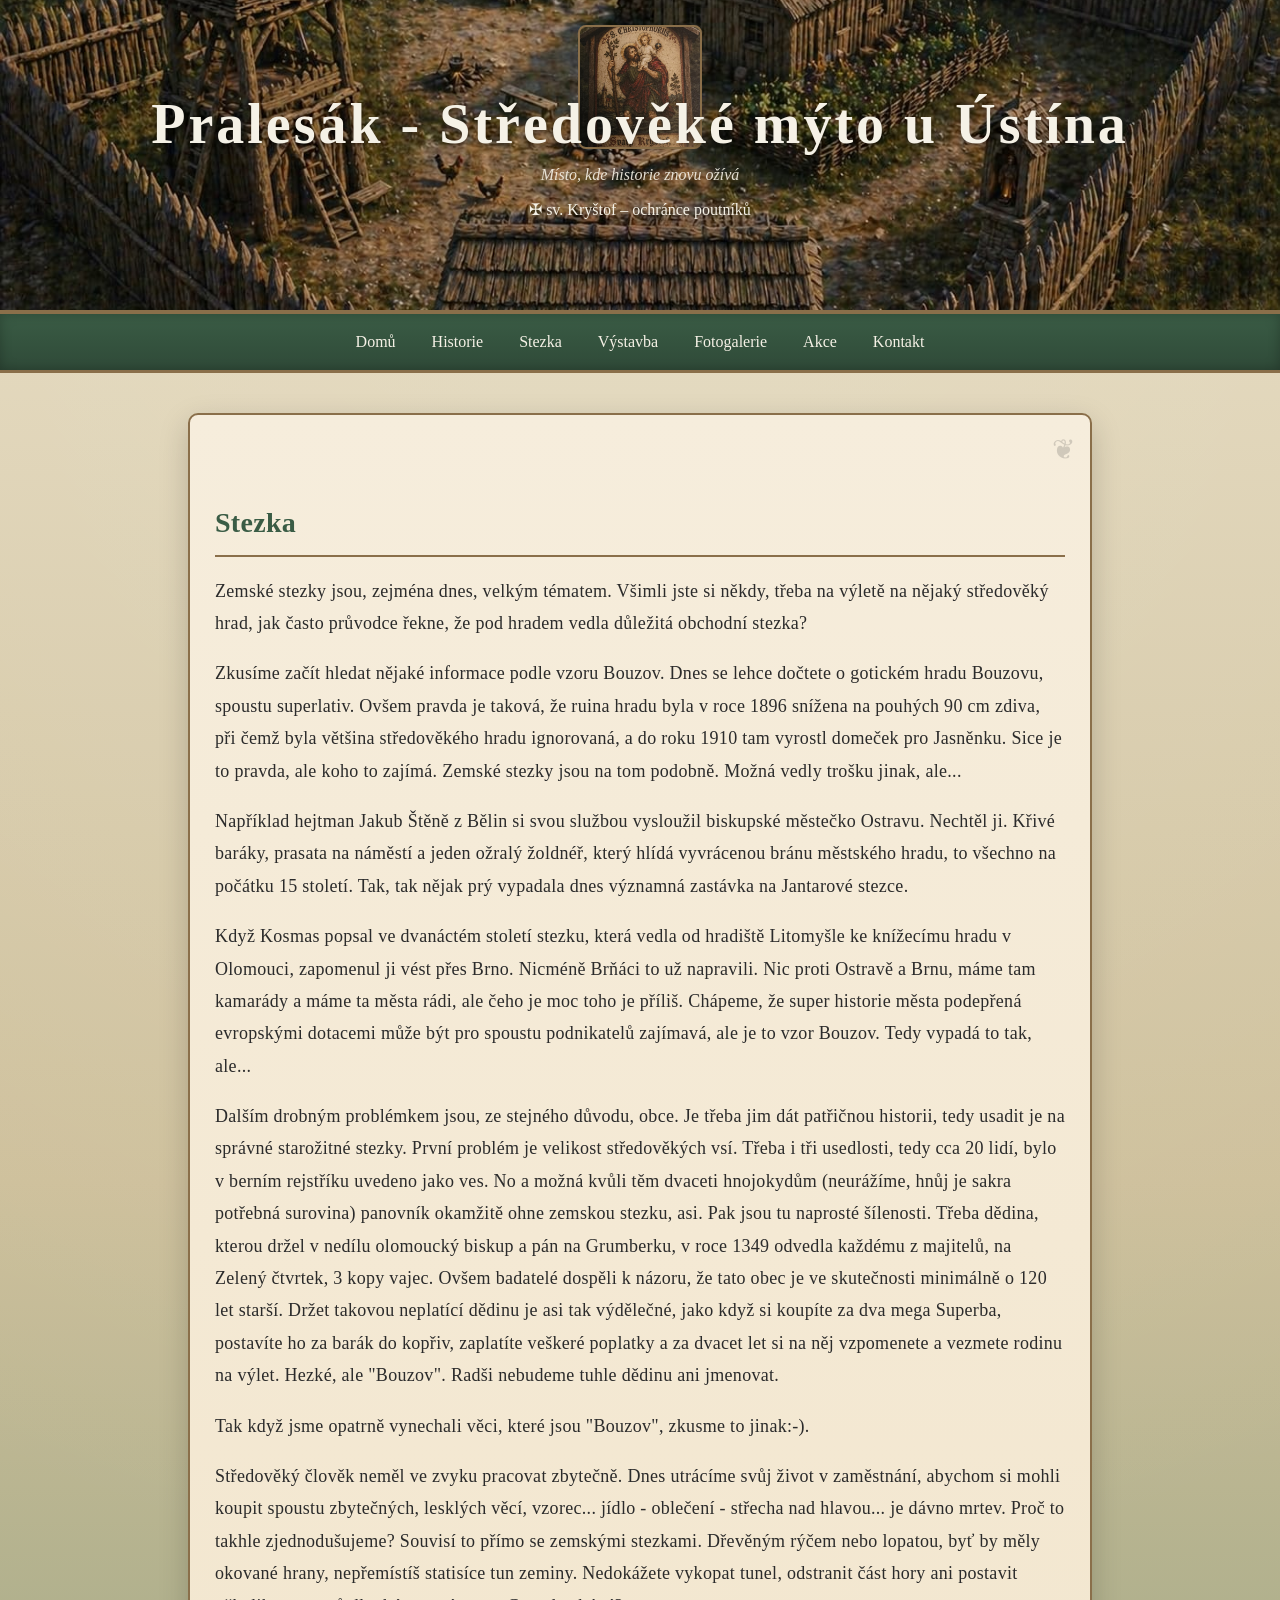
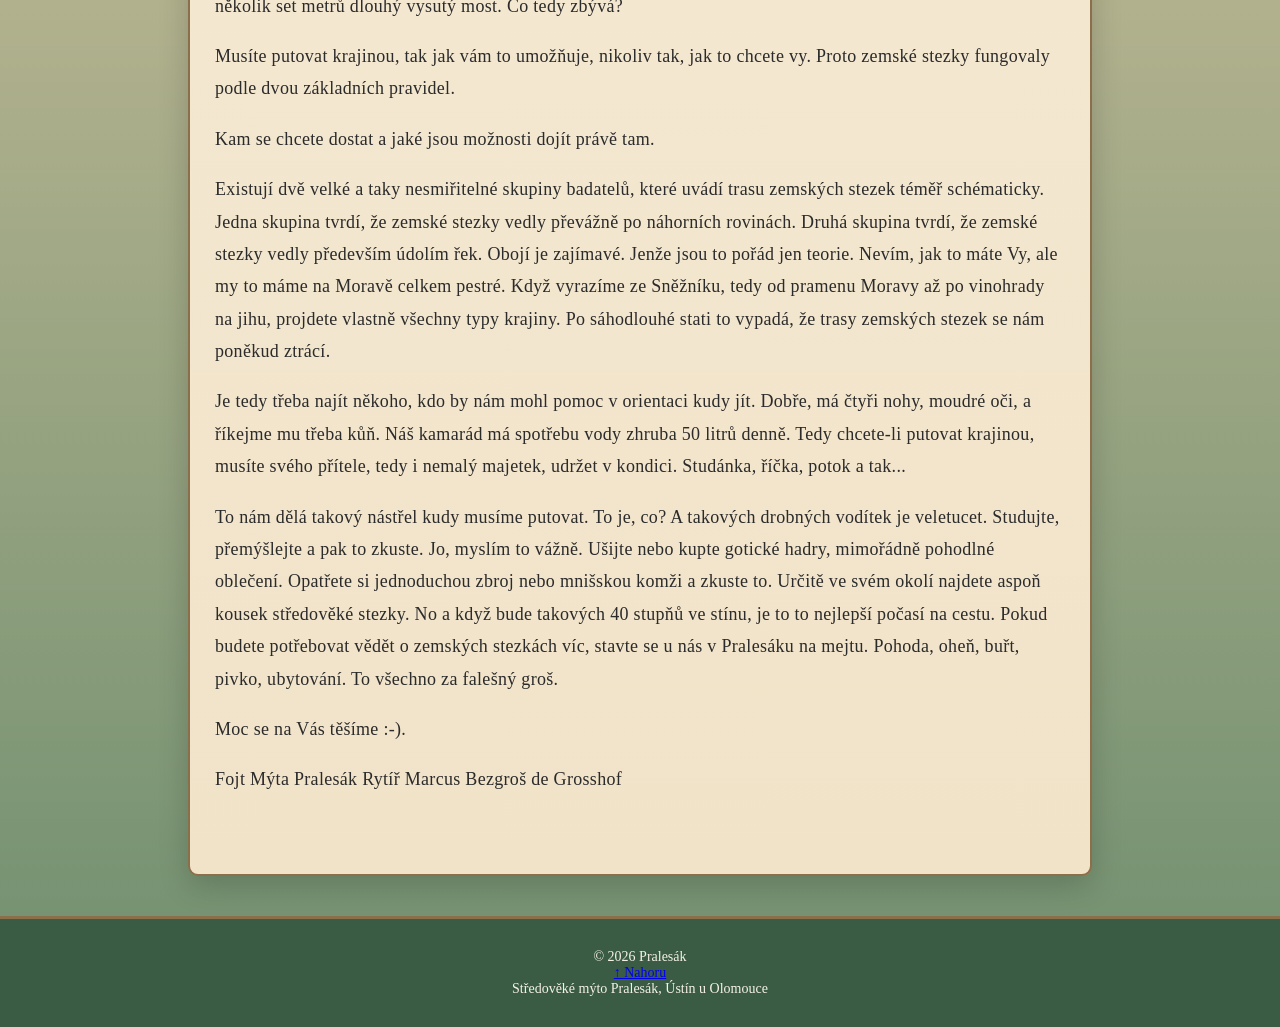
<file: stezka.html>
<!DOCTYPE html>
<html lang="cs">
<head>
<meta charset="UTF-8">
<meta name="viewport" content="width=device-width,initial-scale=1">

<title>Pralesák Středověké mýto u Ústína | Stezka</title>

<meta name="description" content="Poznejte naučnou stezku Pralesák u Ústína nedaleko Olomouce. Objevujte přírodu, historii středověkých cest a příběhy krajiny.">
<meta name="robots" content="index, follow">
<link rel="canonical" href="https://pralesak.cz/stezka.html">
  
<link rel="stylesheet" href="style.css">
<link href="https://fonts.googleapis.com/css2?family=Cinzel:wght@500;700&family=EB+Garamond:wght@400;500;700&display=swap" rel="stylesheet">
</head>

  <body id="top">
<header class="header">
<div class="header-content">

<h1>Pralesák - Středověké mýto u Ústína</h1>
<p class="subtitle">Místo, kde historie znovu ožívá</p>

<div class="patron">
✠ sv. Kryštof – ochránce poutníků
</div>
</div>

</header>
<nav class="menu">
<a href="index.html">Domů</a>
<a href="historie.html">Historie</a>
<a href="stezka.html" class="active">Stezka</a>
<a href="stavba.html">Výstavba</a>
<a href="fotogalerie.html">Fotogalerie</a>
<a href="akce.html">Akce</a>
<a href="kontakt.html">Kontakt</a>

</nav><main>
<section class="section">

<h2>Stezka</h2>
<p> Zemské stezky jsou, zejména dnes, velkým tématem. Všimli jste si někdy, třeba na výletě na nějaký středověký hrad, jak často průvodce řekne, 
  že pod hradem vedla důležitá obchodní stezka? </p> 
  
  <p> Zkusíme začít hledat nějaké informace podle vzoru Bouzov. Dnes se lehce dočtete o gotickém hradu Bouzovu, spoustu superlativ. 
    Ovšem pravda je taková, že ruina hradu byla v roce 1896 snížena na pouhých 90 cm zdiva, při čemž byla většina středověkého hradu 
    ignorovaná, a do roku 1910 tam vyrostl domeček pro Jasněnku. Sice je to pravda, ale koho to zajímá. Zemské stezky jsou na tom podobně. 
    Možná vedly trošku jinak, ale... </p>

  <p> Například hejtman Jakub Štěně z Bělin si svou službou vysloužil biskupské městečko Ostravu. Nechtěl ji. Křivé baráky, 
    prasata na náměstí a jeden ožralý žoldnéř, který hlídá vyvrácenou bránu městského hradu, to všechno na počátku 15 století. 
    Tak, tak nějak prý vypadala dnes významná zastávka na Jantarové stezce. </p> 
  
  <p> Když Kosmas popsal ve dvanáctém století stezku, která vedla od hradiště Litomyšle ke knížecímu hradu v Olomouci, zapomenul ji 
    vést přes Brno. Nicméně Brňáci to už napravili. Nic proti Ostravě a Brnu, máme tam kamarády a máme ta města rádi, ale čeho je moc 
    toho je příliš. Chápeme, že super historie města podepřená evropskými dotacemi může být pro spoustu podnikatelů zajímavá, 
    ale je to vzor Bouzov. Tedy vypadá to tak, ale... </p>

  <p> Dalším drobným problémkem jsou, ze stejného důvodu, obce. Je třeba jim dát patřičnou historii, tedy usadit je na správné starožitné stezky.
    První problém je velikost středověkých vsí. Třeba i tři usedlosti, tedy cca 20 lidí, bylo v berním rejstříku uvedeno jako ves. 
    No a možná kvůli těm dvaceti hnojokydům (neurážíme, hnůj je sakra potřebná surovina) panovník okamžitě ohne zemskou stezku, asi.
    Pak jsou tu naprosté šílenosti. Třeba dědina, kterou držel v nedílu olomoucký biskup a pán na Grumberku, v roce 1349 odvedla každému 
    z majitelů, na Zelený čtvrtek, 3 kopy vajec. Ovšem badatelé dospěli k názoru, že tato obec je ve skutečnosti minimálně o 120 let starší.
    Držet takovou neplatící dědinu je asi tak výdělečné, jako když si koupíte za dva mega Superba, postavíte ho za barák do kopřiv, 
    zaplatíte veškeré poplatky a za dvacet let si na něj vzpomenete a vezmete rodinu na výlet. Hezké, ale "Bouzov". 
    Radši nebudeme tuhle dědinu ani jmenovat. </p>

  <p> Tak když jsme opatrně vynechali věci, které jsou "Bouzov", zkusme to jinak:-). </p>
  
  <p> Středověký člověk neměl ve zvyku pracovat zbytečně. Dnes utrácíme svůj život v zaměstnání, abychom si mohli koupit spoustu zbytečných, 
    lesklých věcí, vzorec... jídlo - oblečení - střecha nad hlavou... je dávno mrtev. Proč to takhle zjednodušujeme? Souvisí to přímo se
    zemskými stezkami. Dřevěným rýčem nebo lopatou, byť by měly okované hrany, nepřemístíš statisíce tun zeminy. Nedokážete vykopat tunel, 
    odstranit část hory ani postavit několik set metrů dlouhý vysutý most. Co tedy zbývá?</p>

  <p> Musíte putovat krajinou, tak jak vám to umožňuje, nikoliv tak, jak to chcete vy. Proto zemské stezky fungovaly podle dvou základních pravidel.</p> 
  
  <p> Kam se chcete dostat a jaké jsou možnosti dojít právě tam. </p> 
  
  <p> Existují dvě velké a taky nesmiřitelné skupiny badatelů, které uvádí trasu zemských stezek téměř schématicky. Jedna skupina tvrdí, 
    že zemské stezky vedly převážně po náhorních rovinách. Druhá skupina tvrdí, že zemské stezky vedly především údolím řek. Obojí je zajímavé. 
    Jenže jsou to pořád jen teorie. Nevím, jak to máte Vy, ale my to máme na Moravě celkem pestré. Když vyrazíme ze Sněžníku, tedy od pramenu Moravy 
    až po vinohrady na jihu, projdete vlastně všechny typy krajiny. Po sáhodlouhé stati to vypadá, že trasy zemských stezek se nám poněkud ztrácí. </p> 
  
  <p> Je tedy třeba najít někoho, kdo by nám mohl pomoc v orientaci kudy jít. Dobře, má čtyři nohy, moudré oči, a říkejme mu třeba kůň. 
    Náš kamarád má spotřebu vody zhruba 50 litrů denně. Tedy chcete-li putovat krajinou, musíte svého přítele, tedy i nemalý majetek, 
    udržet v kondici. Studánka, říčka, potok a tak... </p> 
  
  <p> To nám dělá takový nástřel kudy musíme putovat. To je, co? A takových drobných vodítek je veletucet. Studujte, přemýšlejte a pak to zkuste.
    Jo, myslím to vážně. Ušijte nebo kupte gotické hadry, mimořádně pohodlné oblečení. Opatřete si jednoduchou zbroj nebo mnišskou komži 
    a zkuste to. Určitě ve svém okolí najdete aspoň kousek středověké stezky. No a když bude takových 40 stupňů ve stínu, je to to nejlepší 
    počasí na cestu. Pokud budete potřebovat vědět o zemských stezkách víc, stavte se u nás v Pralesáku na mejtu. 
    Pohoda, oheň, buřt, pivko, ubytování. To všechno za falešný groš.</p>

  <p> Moc se na Vás těšíme :-). </p>

  <p> Fojt Mýta Pralesák Rytíř Marcus Bezgroš de Grosshof </p>

</section>
</main>
<footer class="footer">
<div>© 2026 Pralesák</div>

<a href="#top" class="top-button">
↑ Nahoru
</a><div>Středověké mýto Pralesák, Ústín u Olomouce</div>
</footer>
</body>
</html>
</file>
<file: style.css>
html {
  scroll-behavior: smooth;
}

/* =========================
   ZÁKLAD / STARÝ PAPÍR
========================= */
body {
  margin: 0;
  color: #2b2b2b;

  font-family: "Cormorant Garamond", "Georgia", serif;

  background:
    radial-gradient(circle at top, rgba(255,255,255,0.18), transparent 60%),
    linear-gradient(180deg, #e8ddc2 0%, #cdbf9a 45%, #6f8f6f 100%);
}

/* =========================
 HLAVIČKA
========================= */
.header {
position: relative;
overflow: hidden;
display: flex;
flex-direction: column;
justify-content: center;
text-align: center;
min-height: 30vh;
padding: 20px 15px;
background: url("images/myto1.png") center/cover no-repeat;
border-bottom: 4px solid #8a6f4a;
color: #f5f1e6;
}

/* jemné ztmavení obrázku */
.header::after {
content: "";
position: absolute;
inset: 0;
background: rgba(0,0,0,0.35);
z-index: 1;
}

/* text vždy nahoře */
.header h1,
.header p,
.header div {
position: relative;
z-index: 2;
}

.header h1 {
font-family: "Cormorant Garamond", serif;
font-size: 44px;
margin: 0;
letter-spacing: 2px;
}

/* =========================
   TEXT NAD VŠÍM
========================= */
.header h1,
.header p,
.header div {
  position: relative;
  z-index: 3;
}

/* =========================
   NADPIS – KNIŽNÍ STYL
========================= */
.header h1 {
  font-family: "Cormorant Garamond", "Georgia", serif;
  font-size: 56px;
  letter-spacing: 3px;
  margin: 0;

  text-shadow: 0 2px 6px rgba(0,0,0,0.5);
}

.header p {
  margin-top: 10px;
  font-style: italic;
  opacity: 0.9;
}

/* Kryštof */
.header::after {
  content: "";
  display: block;
  margin: 25px auto 0;

  width: 120px;
  height: 120px;

  background: url("images/krystof.png") center/cover no-repeat;
  border-radius: 8px;

  border: 2px solid #8a6f4a;
}

/* =========================
   MENU (pod hlavičkou)
========================= */
.menu {
  display: flex;
  justify-content: center;
  flex-wrap: wrap;

  gap: 10px;

  background: linear-gradient(180deg, #3a5c45, #2f4a38);

  padding: 12px 18px;

  border-bottom: 3px solid #8a6f4a;

  position: sticky;
  top: 0;
  z-index: 1000;

  box-shadow: inset 0 0 12px rgba(0,0,0,0.25);
}

.menu a {
  font-family: "Cormorant Garamond", "Georgia", serif;
  font-size: 16px;

  color: #f5f1e6;
  text-decoration: none;

  padding: 6px 12px;
  border-radius: 6px;

  transition: all 0.2s ease;
  border: 1px solid transparent;
}

.menu a:hover {
  color: #f0d9a6;
  background: rgba(245, 241, 230, 0.08);
  border: 1px solid #8a6f4a;
}

/* =========================
   SEKCE (KNIHA / KAPITOLY)
========================= */
.section {
  max-width: 850px;
  margin: 40px auto;
  padding: 60px 25px;

  background: linear-gradient(180deg, #f6eddc 0%, #f1e3c8 100%);

  border: 2px solid #8a6f4a;
  border-radius: 10px;

  box-shadow: 0 10px 30px rgba(0,0,0,0.18);

  /* rukopisný, ale čitelný styl s diakritikou */
  font-family: "Cormorant Garamond", "Georgia", serif;
  font-size: 18px;
  line-height: 1.8;
  letter-spacing: 0.3px;

  position: relative;

  /* jemný vstup */
  opacity: 0;
  transform: translateY(25px);
  animation: fadeUp 0.7s ease forwards;
}

/* postupné načítání */
.section:nth-of-type(1) { animation-delay: 0.1s; }
.section:nth-of-type(2) { animation-delay: 0.2s; }
.section:nth-of-type(3) { animation-delay: 0.3s; }
.section:nth-of-type(4) { animation-delay: 0.4s; }
.section:nth-of-type(5) { animation-delay: 0.5s; }
.section:nth-of-type(6) { animation-delay: 0.6s; }
.section:nth-of-type(7) { animation-delay: 0.7s; }
.section:nth-of-type(8) { animation-delay: 0.8s; }

@keyframes fadeUp {
  to {
    opacity: 1;
    transform: translateY(0);
  }
}

/* dekorace */
.section::before {
  content: "❦";
  position: absolute;
  top: 10px;
  right: 15px;

  font-size: 28px;
  opacity: 0.18;
}

/* =========================
   NADPISY SEKCE
========================= */
.section h2 {
  font-family: "Cormorant Garamond", serif;
  font-size: 28px;

  color: #3a5c45;

  border-bottom: 2px solid #8a6f4a;
  padding-bottom: 6px;
  margin-bottom: 15px;
}

/* =========================
   SKOKY NA ANCHORY
========================= */
section {
  scroll-margin-top: 90px;
}

/* ===========================
   MAPA v kontaktech
=========================== */

.mapa {
    width: 100%;
    max-width: 800px;
    height: auto;
    display: block;
    margin: 20px auto;
    border-radius: 10px;
    box-shadow: 0 0 10px rgba(0,0,0,0.3);
}

/* ===========================
   MAPA v QR kódu
=========================== */
.qrmapa {
    width: 250px;
    max-width: 100%;
    display: block;
    margin: 20px auto;
    border-radius: 8px;
}

/* ===========================
   Fotogalerie
=========================== */

.gallery {
    display: flex;
    flex-wrap: wrap;
    justify-content: center;
    gap: 20px;
    margin: 30px 0;
}

.gallery img {
    width: 280px;
    height: 190px;
    object-fit: cover;
    border-radius: 8px;
    box-shadow: 0 4px 10px rgba(0,0,0,0.25);
    transition: transform 0.3s;
}

.gallery img:hover {
    transform: scale(1.05);
}

.zonerama {
    text-align: center;
    margin: 50px 0;
}

.button {
    display: inline-block;
    background: #8b5a2b;
    color: white;
    padding: 12px 24px;
    text-decoration: none;
    border-radius: 6px;
    font-weight: bold;
}

.button:hover {
    background: #6f431c;
}

.gallery figure {
  margin: 0;
  text-align: center;
}

.gallery figcaption {
  font-family: 'EB Garamond', serif;
  font-size: 16px;
  color: #4b321c;
  padding: 6px 2px 14px;
  font-weight: bold;
}

.gallery img {
  width: 280px;
  height: 190px;
  object-fit: cover;
  display: block;
}

/* =========================
   PATIČKA
========================= */
.footer {
  text-align: center;
  padding: 30px;

  background: #3a5c45;
  color: #f5f1e6;

  border-top: 3px solid #8a6f4a;

  font-size: 14px;
}
</file>
